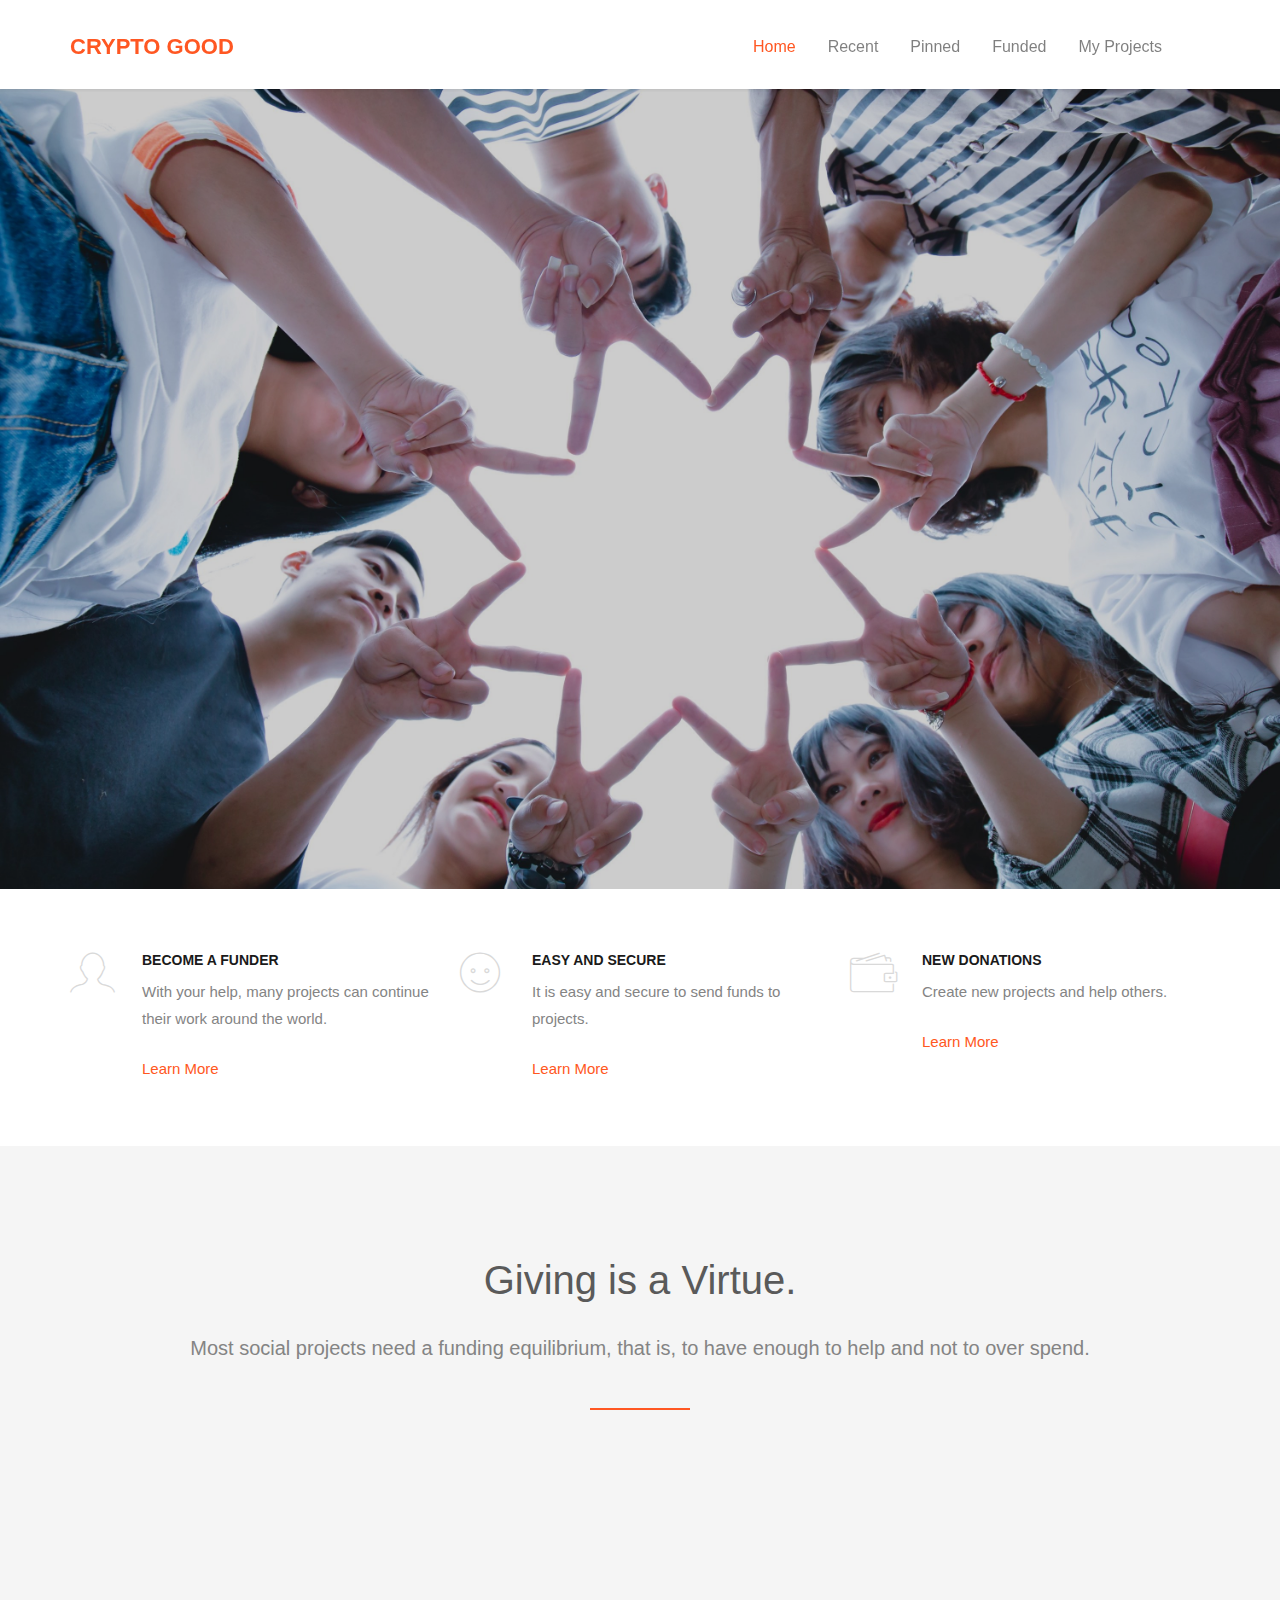
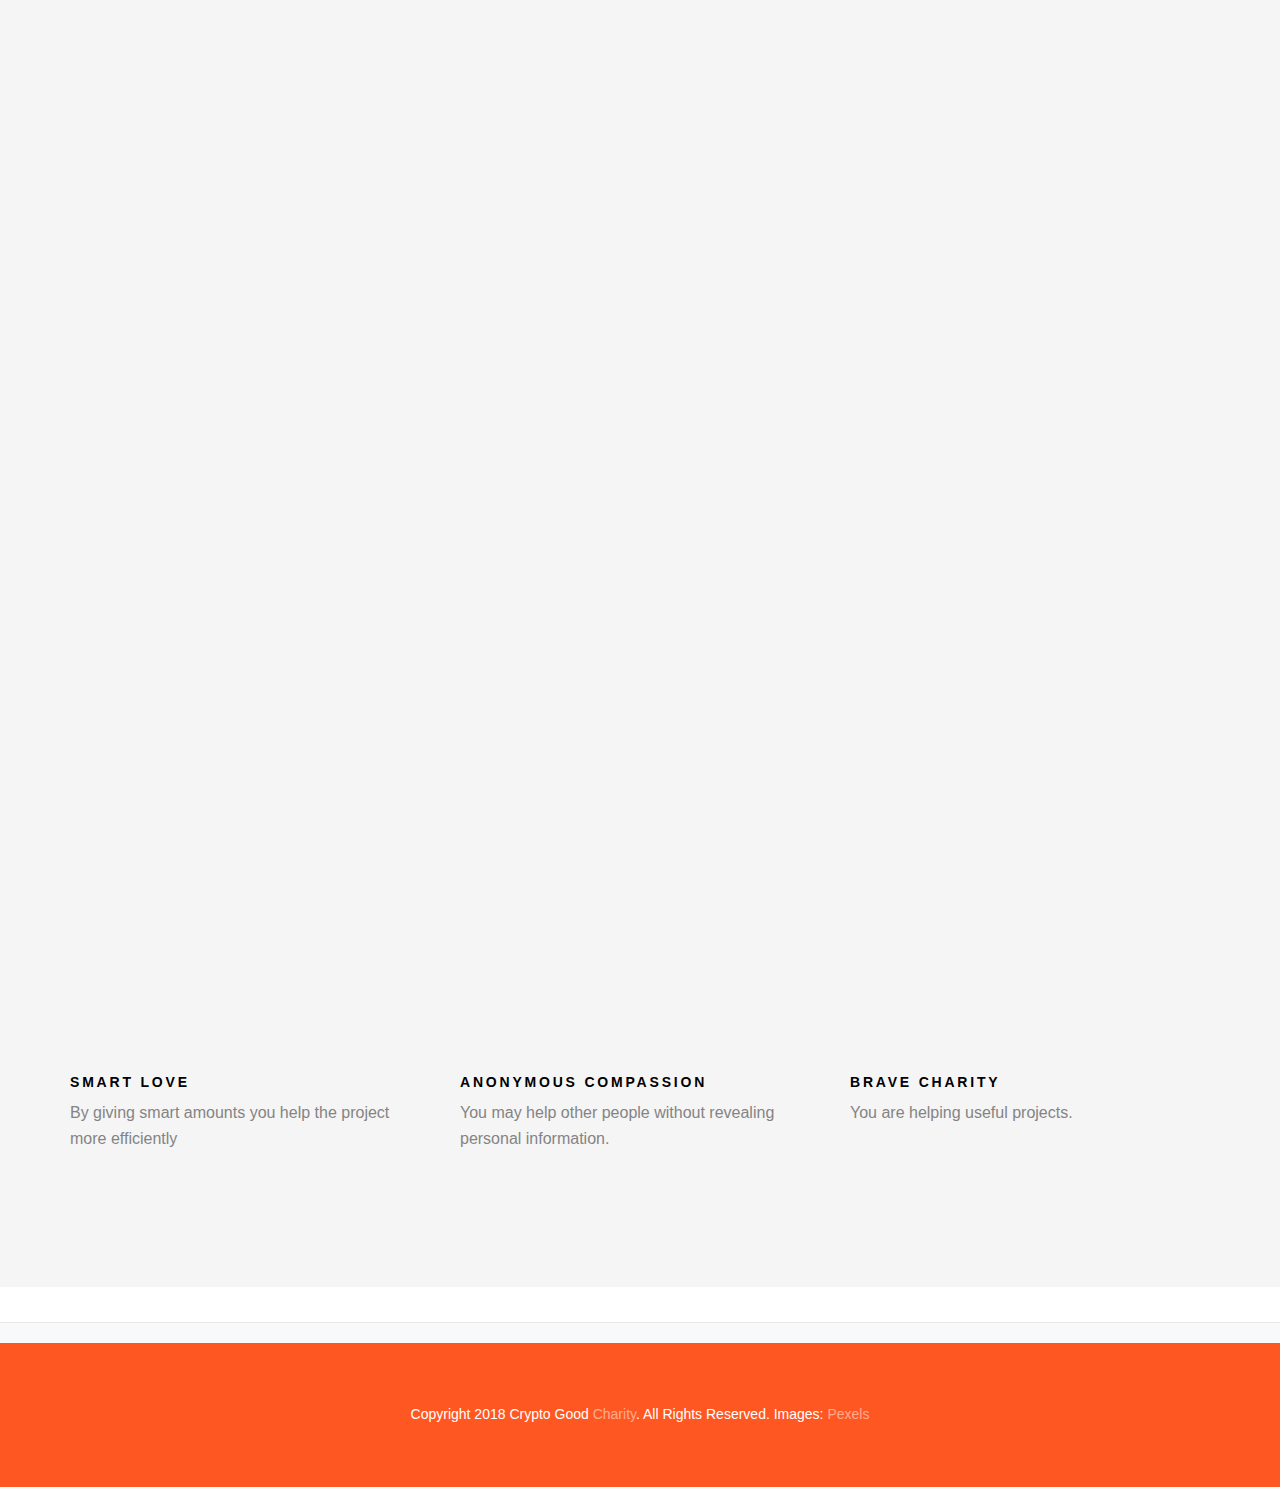
<file: public/index.html>
<!DOCTYPE html>
<!--[if lt IE 7]>      <html class="no-js lt-ie9 lt-ie8 lt-ie7"> <![endif]-->
<!--[if IE 7]>         <html class="no-js lt-ie9 lt-ie8"> <![endif]-->
<!--[if IE 8]>         <html class="no-js lt-ie9"> <![endif]-->
<!--[if gt IE 8]><!--> <html class="no-js"> <!--<![endif]-->
	<head>
	<meta charset="utf-8">
	<meta http-equiv="X-UA-Compatible" content="IE=edge">
	<title>Crypto Good</title>
	<meta name="viewport" content="width=device-width, initial-scale=1">
	<meta name="description" content="Free HTML5 Template by FREEHTML5.CO" />
	<meta name="keywords" content="free html5, free template, free bootstrap, html5, css3, mobile first, responsive" />
	<meta name="author" content="FREEHTML5.CO" />

  <!-- 
	//////////////////////////////////////////////////////

	FREE HTML5 TEMPLATE 
	DESIGNED & DEVELOPED by FREEHTML5.CO
		
	Website: 		http://freehtml5.co/
	Email: 			info@freehtml5.co
	Twitter: 		http://twitter.com/fh5co
	Facebook: 		https://www.facebook.com/fh5co

	//////////////////////////////////////////////////////
	 -->

  	<!-- Facebook and Twitter integration -->
	<meta property="og:title" content=""/>
	<meta property="og:image" content=""/>
	<meta property="og:url" content=""/>
	<meta property="og:site_name" content=""/>
	<meta property="og:description" content=""/>
	<meta name="twitter:title" content="" />
	<meta name="twitter:image" content="" />
	<meta name="twitter:url" content="" />
	<meta name="twitter:card" content="" />

	<!-- Place favicon.ico and apple-touch-icon.png in the root directory -->
	<link rel="shortcut icon" href="favicon.ico">

	<!-- <link href='https://fonts.googleapis.com/css?family=Open+Sans:400,700,300' rel='stylesheet' type='text/css'> -->
	
	<!-- Animate.css -->
	<link rel="stylesheet" href="css/animate.css">
	<!-- Icomoon Icon Fonts-->
	<link rel="stylesheet" href="css/icomoon.css">
	<!-- Bootstrap  -->
	<link rel="stylesheet" href="css/bootstrap.css">
	<!-- Superfish -->
	<link rel="stylesheet" href="css/superfish.css">

	<link rel="stylesheet" href="css/style.css">

    <link rel="stylesheet" href="https://use.fontawesome.com/releases/v5.0.12/css/all.css" integrity="sha384-G0fIWCsCzJIMAVNQPfjH08cyYaUtMwjJwqiRKxxE/rx96Uroj1BtIQ6MLJuheaO9"
        crossorigin="anonymous">
	<!-- Modernizr JS -->
	<script src="js/modernizr-2.6.2.min.js"></script>
	<!-- FOR IE9 below -->
	<!--[if lt IE 9]>
	<script src="js/respond.min.js"></script>
	<![endif]-->

	</head>
	<body>
		<div id="fh5co-wrapper">
		<div id="fh5co-page">
		<header id="fh5co-header-section" class="sticky-banner">
			<div class="container">
				<div class="nav-header">
					<a href="#" class="js-fh5co-nav-toggle fh5co-nav-toggle dark"><i></i></a>
					<h1 id="fh5co-logo" style="font-family: arial;"><a href="index.html">Crypto Good</a></h1>
					<!-- START #fh5co-menu-wrap -->
					<nav id="fh5co-menu-wrap" role="navigation">
						<ul class="sf-menu" id="fh5co-primary-menu">
							<li class="active">
								<a href="index.html">Home</a>
							</li>
							<li>
								<a href="recent.html">Recent</a>
							</li>
							<li>
								<a href="pinned.html">Pinned</a>
							</li>
							<li>
								<a href="funded.html">Funded</a>
							</li>
							<li>
								<a href="projects.html">My Projects</a>
							</li>
							<li>
							<a class="create-project bulb" title="Create a project" href="create.html">
								<i class="fas fa-plus"></i>
							</a>
						    </li>
						</ul>
					</nav>
				</div>
			</div>
		</header>
		
		
		<div class="fh5co-hero">
			<div class="fh5co-overlay"></div>
			<div class="fh5co-cover text-center" data-stellar-background-ratio="0.5" style="background-image: url(images/image5_ok.jpg);">
				<div class="desc animate-box">
					<h2><strong>Help </strong> with immediate, secure and direct funding. </h2>
					<span>Secure transactions by <a href="https://nebulas.io/" target="_blank" class="fh5co-site-name">Nebulas</a></span>
					<span><a class="btn btn-primary btn-lg" href="recent.html">Donate Now</a></span>
				</div>
			</div>

		</div>
		<!-- end:header-top -->
		<div id="fh5co-features">
			<div class="container">
				<div class="row">
					<div class="col-md-4">

						<div class="feature-left">
							<span class="icon">
								<i class="icon-profile-male"></i>
							</span>
							<div class="feature-copy">
								<h3>Become a funder</h3>
								<p>With your help, many projects can continue their work around the world.</p>
								<p><a href="#">Learn More</a></p>
							</div>
						</div>

					</div>

					<div class="col-md-4">
						<div class="feature-left">
							<span class="icon">
								<i class="icon-happy"></i>
							</span>
							<div class="feature-copy">
								<h3>Easy and secure</h3>
								<p>It is easy and secure to send funds to projects.</p>
								<p><a href="#">Learn More</a></p>
							</div>
						</div>

					</div>
					<div class="col-md-4">
						<div class="feature-left">
							<span class="icon">
								<i class="icon-wallet"></i>
							</span>
							<div class="feature-copy">
								<h3>New Donations</h3>
								<p>Create new projects and help others.</p>
								<p><a href="#">Learn More</a></p>
							</div>
						</div>
					</div>
				</div>
			</div>
		</div>

		<div id="fh5co-feature-product" class="fh5co-section-gray">
			<div class="container">
				<div class="row">
					<div class="col-md-12 text-center heading-section">
						<h3>Giving is a Virtue.</h3>
						<p>Most social projects need a funding equilibrium, that is, to have enough to help and not to over spend.</p>
					</div>
				</div>

				<div class="row row-bottom-padded-md">
					<div class="col-md-12 text-center animate-box">
						<p><img src="images/image1_ok.jpg" alt="Free HTML5 Bootstrap Template" class="img-responsive"></p>
					</div>
					<div class="col-md-6 text-center animate-box">
						<p><img src="images/image2_ok.jpg" alt="Free HTML5 Bootstrap Template" class="img-responsive"></p>
					</div>
					<div class="col-md-6 text-center animate-box">
						<p><img src="images/image3_ok.jpg" alt="Free HTML5 Bootstrap Template" class="img-responsive"></p>
					</div>
				</div>
				<div class="row">
					<div class="col-md-4">
						<div class="feature-text">
							<h3>Smart Love</h3>
							<p>By giving smart amounts you help the project more efficiently</p>
						</div>
					</div>
					<div class="col-md-4">
						<div class="feature-text">
							<h3>Anonymous Compassion</h3>
							<p>You may help other people without revealing personal information.</p>
						</div>
					</div>
					<div class="col-md-4">
						<div class="feature-text">
							<h3>Brave Charity</h3>
							<p>You are helping useful projects.</p>
						</div>
					</div>
				</div>

				
			</div>
		</div>



		<!-- END What we do -->


		
		<!-- fh5co-blog-section -->
		<footer>
			<div id="footer">
				<div class="container">
					<div class="row">
						<div class="col-md-6 col-md-offset-3 text-center">
							<p>Copyright 2018 Crypto Good <a href="#">Charity</a>. All Rights Reserved. Images: <a href="https://www.pexels.com/" target="_blank">Pexels</a></p>
						</div>
					</div>
				</div>
			</div>
		</footer>
	

	</div>
	<!-- END fh5co-page -->

	</div>
	<!-- END fh5co-wrapper -->

	<!-- jQuery -->


	<script src="js/jquery.min.js"></script>
	<!-- jQuery Easing -->
	<script src="js/jquery.easing.1.3.js"></script>
	<!-- Bootstrap -->
	<script src="js/bootstrap.min.js"></script>
	<!-- Waypoints -->
	<script src="js/jquery.waypoints.min.js"></script>
	<script src="js/sticky.js"></script>

	<!-- Stellar -->
	<script src="js/jquery.stellar.min.js"></script>
	<!-- Superfish -->
	<script src="js/hoverIntent.js"></script>
	<script src="js/superfish.js"></script>
	
	<!-- Main JS -->
	<script src="js/main.js"></script>

	</body>
</html>
</file>
<file: public/css/icomoon.css>
@font-face {
    font-family: 'icomoon';
    src:    url('fonts/icomoon.eot?1oniuf');
    src:    url('fonts/icomoon.eot?1oniuf#iefix') format('embedded-opentype'),
        url('fonts/icomoon.ttf?1oniuf') format('truetype'),
        url('fonts/icomoon.woff?1oniuf') format('woff'),
        url('fonts/icomoon.svg?1oniuf#icomoon') format('svg');
    font-weight: normal;
    font-style: normal;
}

[class^="icon-"], [class*=" icon-"] {
    /* use !important to prevent issues with browser extensions that change fonts */
    font-family: 'icomoon' !important;
    speak: none;
    font-style: normal;
    font-weight: normal;
    font-variant: normal;
    text-transform: none;
    line-height: 1;

    /* Better Font Rendering =========== */
    -webkit-font-smoothing: antialiased;
    -moz-osx-font-smoothing: grayscale;
}

.icon-mobile:before {
    content: "\e000";
}
.icon-laptop:before {
    content: "\e001";
}
.icon-desktop:before {
    content: "\e002";
}
.icon-tablet:before {
    content: "\e003";
}
.icon-phone:before {
    content: "\e004";
}
.icon-document:before {
    content: "\e005";
}
.icon-documents:before {
    content: "\e006";
}
.icon-search:before {
    content: "\e007";
}
.icon-clipboard:before {
    content: "\e008";
}
.icon-newspaper:before {
    content: "\e009";
}
.icon-notebook:before {
    content: "\e00a";
}
.icon-book-open:before {
    content: "\e00b";
}
.icon-browser:before {
    content: "\e00c";
}
.icon-calendar:before {
    content: "\e00d";
}
.icon-presentation:before {
    content: "\e00e";
}
.icon-picture:before {
    content: "\e00f";
}
.icon-pictures:before {
    content: "\e010";
}
.icon-video:before {
    content: "\e011";
}
.icon-camera:before {
    content: "\e012";
}
.icon-printer:before {
    content: "\e013";
}
.icon-toolbox:before {
    content: "\e014";
}
.icon-briefcase:before {
    content: "\e015";
}
.icon-wallet:before {
    content: "\e016";
}
.icon-gift:before {
    content: "\e017";
}
.icon-bargraph:before {
    content: "\e018";
}
.icon-grid:before {
    content: "\e019";
}
.icon-expand:before {
    content: "\e01a";
}
.icon-focus:before {
    content: "\e01b";
}
.icon-edit:before {
    content: "\e01c";
}
.icon-adjustments:before {
    content: "\e01d";
}
.icon-ribbon:before {
    content: "\e01e";
}
.icon-hourglass:before {
    content: "\e01f";
}
.icon-lock:before {
    content: "\e020";
}
.icon-megaphone:before {
    content: "\e021";
}
.icon-shield:before {
    content: "\e022";
}
.icon-trophy:before {
    content: "\e023";
}
.icon-flag:before {
    content: "\e024";
}
.icon-map:before {
    content: "\e025";
}
.icon-puzzle:before {
    content: "\e026";
}
.icon-basket:before {
    content: "\e027";
}
.icon-envelope:before {
    content: "\e028";
}
.icon-streetsign:before {
    content: "\e029";
}
.icon-telescope:before {
    content: "\e02a";
}
.icon-gears:before {
    content: "\e02b";
}
.icon-key:before {
    content: "\e02c";
}
.icon-paperclip:before {
    content: "\e02d";
}
.icon-attachment:before {
    content: "\e02e";
}
.icon-pricetags:before {
    content: "\e02f";
}
.icon-lightbulb:before {
    content: "\e030";
}
.icon-layers:before {
    content: "\e031";
}
.icon-pencil:before {
    content: "\e032";
}
.icon-tools:before {
    content: "\e033";
}
.icon-tools-2:before {
    content: "\e034";
}
.icon-scissors:before {
    content: "\e035";
}
.icon-paintbrush:before {
    content: "\e036";
}
.icon-magnifying-glass:before {
    content: "\e037";
}
.icon-circle-compass:before {
    content: "\e038";
}
.icon-linegraph:before {
    content: "\e039";
}
.icon-mic:before {
    content: "\e03a";
}
.icon-strategy:before {
    content: "\e03b";
}
.icon-beaker:before {
    content: "\e03c";
}
.icon-caution:before {
    content: "\e03d";
}
.icon-recycle:before {
    content: "\e03e";
}
.icon-anchor:before {
    content: "\e03f";
}
.icon-profile-male:before {
    content: "\e040";
}
.icon-profile-female:before {
    content: "\e041";
}
.icon-bike:before {
    content: "\e042";
}
.icon-wine:before {
    content: "\e043";
}
.icon-hotairballoon:before {
    content: "\e044";
}
.icon-globe:before {
    content: "\e045";
}
.icon-genius:before {
    content: "\e046";
}
.icon-map-pin:before {
    content: "\e047";
}
.icon-dial:before {
    content: "\e048";
}
.icon-chat:before {
    content: "\e049";
}
.icon-heart:before {
    content: "\e04a";
}
.icon-cloud:before {
    content: "\e04b";
}
.icon-upload:before {
    content: "\e04c";
}
.icon-download:before {
    content: "\e04d";
}
.icon-target:before {
    content: "\e04e";
}
.icon-hazardous:before {
    content: "\e04f";
}
.icon-piechart:before {
    content: "\e050";
}
.icon-speedometer:before {
    content: "\e051";
}
.icon-global:before {
    content: "\e052";
}
.icon-compass:before {
    content: "\e053";
}
.icon-lifesaver:before {
    content: "\e054";
}
.icon-clock:before {
    content: "\e055";
}
.icon-aperture:before {
    content: "\e056";
}
.icon-quote:before {
    content: "\e057";
}
.icon-scope:before {
    content: "\e058";
}
.icon-alarmclock:before {
    content: "\e059";
}
.icon-refresh:before {
    content: "\e05a";
}
.icon-happy:before {
    content: "\e05b";
}
.icon-sad:before {
    content: "\e05c";
}
.icon-facebook:before {
    content: "\e05d";
}
.icon-twitter:before {
    content: "\e05e";
}
.icon-googleplus:before {
    content: "\e05f";
}
.icon-rss:before {
    content: "\e060";
}
.icon-tumblr:before {
    content: "\e061";
}
.icon-linkedin:before {
    content: "\e062";
}
.icon-dribbble:before {
    content: "\e063";
}
.icon-box2:before {
    content: "\ea82";
}
.icon-write:before {
    content: "\ea83";
}
.icon-clock2:before {
    content: "\ea84";
}
.icon-reply2:before {
    content: "\ea85";
}
.icon-reply-all2:before {
    content: "\ea86";
}
.icon-forward2:before {
    content: "\ea87";
}
.icon-flag2:before {
    content: "\ea88";
}
.icon-search2:before {
    content: "\ea89";
}
.icon-trash2:before {
    content: "\ea8a";
}
.icon-envelope2:before {
    content: "\ea8b";
}
.icon-bubble:before {
    content: "\ea8c";
}
.icon-bubbles:before {
    content: "\ea8d";
}
.icon-user2:before {
    content: "\ea8e";
}
.icon-users2:before {
    content: "\ea8f";
}
.icon-cloud2:before {
    content: "\ea90";
}
.icon-download2:before {
    content: "\ea91";
}
.icon-upload2:before {
    content: "\ea92";
}
.icon-rain:before {
    content: "\ea93";
}
.icon-sun:before {
    content: "\ea94";
}
.icon-moon2:before {
    content: "\ea95";
}
.icon-bell2:before {
    content: "\ea96";
}
.icon-folder2:before {
    content: "\ea97";
}
.icon-pin2:before {
    content: "\ea98";
}
.icon-sound2:before {
    content: "\ea99";
}
.icon-microphone:before {
    content: "\ea9a";
}
.icon-camera2:before {
    content: "\ea9b";
}
.icon-image2:before {
    content: "\ea9c";
}
.icon-cog2:before {
    content: "\ea9d";
}
.icon-calendar2:before {
    content: "\ea9e";
}
.icon-book2:before {
    content: "\ea9f";
}
.icon-map-marker:before {
    content: "\eaa0";
}
.icon-store:before {
    content: "\eaa1";
}
.icon-support:before {
    content: "\eaa2";
}
.icon-tag2:before {
    content: "\eaa3";
}
.icon-heart2:before {
    content: "\eaa4";
}
.icon-video-camera:before {
    content: "\eaa5";
}
.icon-trophy2:before {
    content: "\eaa6";
}
.icon-cart:before {
    content: "\eaa7";
}
.icon-eye2:before {
    content: "\eaa8";
}
.icon-cancel:before {
    content: "\eaa9";
}
.icon-chart:before {
    content: "\eaaa";
}
.icon-target2:before {
    content: "\eaab";
}
.icon-printer2:before {
    content: "\eaac";
}
.icon-location2:before {
    content: "\eaad";
}
.icon-bookmark2:before {
    content: "\eaae";
}
.icon-monitor:before {
    content: "\eaaf";
}
.icon-cross2:before {
    content: "\eab0";
}
.icon-plus2:before {
    content: "\eab1";
}
.icon-left:before {
    content: "\eab2";
}
.icon-up:before {
    content: "\eab3";
}
.icon-browser2:before {
    content: "\eab4";
}
.icon-windows:before {
    content: "\eab5";
}
.icon-switch2:before {
    content: "\eab6";
}
.icon-dashboard:before {
    content: "\eab7";
}
.icon-play:before {
    content: "\eab8";
}
.icon-fast-forward:before {
    content: "\eab9";
}
.icon-next:before {
    content: "\eaba";
}
.icon-refresh2:before {
    content: "\eabb";
}
.icon-film:before {
    content: "\eabc";
}
.icon-home2:before {
    content: "\eabd";
}
.icon-add-to-list:before {
    content: "\e901";
}
.icon-classic-computer:before {
    content: "\e902";
}
.icon-controller-fast-backward:before {
    content: "\e903";
}
.icon-creative-commons-attribution:before {
    content: "\e904";
}
.icon-creative-commons-noderivs:before {
    content: "\e905";
}
.icon-creative-commons-noncommercial-eu:before {
    content: "\e906";
}
.icon-creative-commons-noncommercial-us:before {
    content: "\e907";
}
.icon-creative-commons-public-domain:before {
    content: "\e908";
}
.icon-creative-commons-remix:before {
    content: "\e909";
}
.icon-creative-commons-share:before {
    content: "\e90a";
}
.icon-creative-commons-sharealike:before {
    content: "\e90b";
}
.icon-creative-commons:before {
    content: "\e90c";
}
.icon-document-landscape:before {
    content: "\e90d";
}
.icon-remove-user:before {
    content: "\e90e";
}
.icon-warning:before {
    content: "\e90f";
}
.icon-arrow-bold-down:before {
    content: "\e910";
}
.icon-arrow-bold-left:before {
    content: "\e911";
}
.icon-arrow-bold-right:before {
    content: "\e912";
}
.icon-arrow-bold-up:before {
    content: "\e913";
}
.icon-arrow-down:before {
    content: "\e914";
}
.icon-arrow-left:before {
    content: "\e915";
}
.icon-arrow-long-down:before {
    content: "\e916";
}
.icon-arrow-long-left:before {
    content: "\e917";
}
.icon-arrow-long-right:before {
    content: "\e918";
}
.icon-arrow-long-up:before {
    content: "\e919";
}
.icon-arrow-right:before {
    content: "\e91a";
}
.icon-arrow-up:before {
    content: "\e91b";
}
.icon-arrow-with-circle-down:before {
    content: "\e91c";
}
.icon-arrow-with-circle-left:before {
    content: "\e91d";
}
.icon-arrow-with-circle-right:before {
    content: "\e91e";
}
.icon-arrow-with-circle-up:before {
    content: "\e91f";
}
.icon-bookmark:before {
    content: "\e920";
}
.icon-bookmarks:before {
    content: "\e921";
}
.icon-chevron-down:before {
    content: "\e922";
}
.icon-chevron-left:before {
    content: "\e923";
}
.icon-chevron-right:before {
    content: "\e924";
}
.icon-chevron-small-down:before {
    content: "\e925";
}
.icon-chevron-small-left:before {
    content: "\e926";
}
.icon-chevron-small-right:before {
    content: "\e927";
}
.icon-chevron-small-up:before {
    content: "\e928";
}
.icon-chevron-thin-down:before {
    content: "\e929";
}
.icon-chevron-thin-left:before {
    content: "\e92a";
}
.icon-chevron-thin-right:before {
    content: "\e92b";
}
.icon-chevron-thin-up:before {
    content: "\e92c";
}
.icon-chevron-up:before {
    content: "\e92d";
}
.icon-chevron-with-circle-down:before {
    content: "\e92e";
}
.icon-chevron-with-circle-left:before {
    content: "\e92f";
}
.icon-chevron-with-circle-right:before {
    content: "\e930";
}
.icon-chevron-with-circle-up:before {
    content: "\e931";
}
.icon-cloud3:before {
    content: "\e932";
}
.icon-controller-fast-forward:before {
    content: "\e933";
}
.icon-controller-jump-to-start:before {
    content: "\e934";
}
.icon-controller-next:before {
    content: "\e935";
}
.icon-controller-paus:before {
    content: "\e936";
}
.icon-controller-play:before {
    content: "\e937";
}
.icon-controller-record:before {
    content: "\e938";
}
.icon-controller-stop:before {
    content: "\e939";
}
.icon-controller-volume:before {
    content: "\e93a";
}
.icon-dot-single:before {
    content: "\e93b";
}
.icon-dots-three-horizontal:before {
    content: "\e93c";
}
.icon-dots-three-vertical:before {
    content: "\e93d";
}
.icon-dots-two-horizontal:before {
    content: "\e93e";
}
.icon-dots-two-vertical:before {
    content: "\e93f";
}
.icon-download3:before {
    content: "\e940";
}
.icon-emoji-flirt:before {
    content: "\e941";
}
.icon-flow-branch:before {
    content: "\e942";
}
.icon-flow-cascade:before {
    content: "\e943";
}
.icon-flow-line:before {
    content: "\e944";
}
.icon-flow-parallel:before {
    content: "\e945";
}
.icon-flow-tree:before {
    content: "\e946";
}
.icon-install:before {
    content: "\e947";
}
.icon-layers2:before {
    content: "\e948";
}
.icon-open-book:before {
    content: "\e949";
}
.icon-resize-100:before {
    content: "\e94a";
}
.icon-resize-full-screen:before {
    content: "\e94b";
}
.icon-save:before {
    content: "\e94c";
}
.icon-select-arrows:before {
    content: "\e94d";
}
.icon-sound-mute:before {
    content: "\e94e";
}
.icon-sound:before {
    content: "\e94f";
}
.icon-trash:before {
    content: "\e950";
}
.icon-triangle-down:before {
    content: "\e951";
}
.icon-triangle-left:before {
    content: "\e952";
}
.icon-triangle-right:before {
    content: "\e953";
}
.icon-triangle-up:before {
    content: "\e954";
}
.icon-uninstall:before {
    content: "\e955";
}
.icon-upload-to-cloud:before {
    content: "\e956";
}
.icon-upload3:before {
    content: "\e957";
}
.icon-add-user:before {
    content: "\e958";
}
.icon-address:before {
    content: "\e959";
}
.icon-adjust:before {
    content: "\e95a";
}
.icon-air:before {
    content: "\e95b";
}
.icon-aircraft-landing:before {
    content: "\e95c";
}
.icon-aircraft-take-off:before {
    content: "\e95d";
}
.icon-aircraft:before {
    content: "\e95e";
}
.icon-align-bottom:before {
    content: "\e95f";
}
.icon-align-horizontal-middle:before {
    content: "\e960";
}
.icon-align-left:before {
    content: "\e961";
}
.icon-align-right:before {
    content: "\e962";
}
.icon-align-top:before {
    content: "\e963";
}
.icon-align-vertical-middle:before {
    content: "\e964";
}
.icon-archive:before {
    content: "\e965";
}
.icon-area-graph:before {
    content: "\e966";
}
.icon-attachment2:before {
    content: "\e967";
}
.icon-awareness-ribbon:before {
    content: "\e968";
}
.icon-back-in-time:before {
    content: "\e969";
}
.icon-back:before {
    content: "\e96a";
}
.icon-bar-graph:before {
    content: "\e96b";
}
.icon-battery:before {
    content: "\e96c";
}
.icon-beamed-note:before {
    content: "\e96d";
}
.icon-bell:before {
    content: "\e96e";
}
.icon-blackboard:before {
    content: "\e96f";
}
.icon-block:before {
    content: "\e970";
}
.icon-book:before {
    content: "\e971";
}
.icon-bowl:before {
    content: "\e972";
}
.icon-box:before {
    content: "\e973";
}
.icon-briefcase2:before {
    content: "\e974";
}
.icon-browser3:before {
    content: "\e975";
}
.icon-brush:before {
    content: "\e976";
}
.icon-bucket:before {
    content: "\e977";
}
.icon-cake:before {
    content: "\e978";
}
.icon-calculator:before {
    content: "\e979";
}
.icon-calendar3:before {
    content: "\e97a";
}
.icon-camera3:before {
    content: "\e97b";
}
.icon-ccw:before {
    content: "\e97c";
}
.icon-chat2:before {
    content: "\e97d";
}
.icon-check:before {
    content: "\e97e";
}
.icon-circle-with-cross:before {
    content: "\e97f";
}
.icon-circle-with-minus:before {
    content: "\e980";
}
.icon-circle-with-plus:before {
    content: "\e981";
}
.icon-circle:before {
    content: "\e982";
}
.icon-circular-graph:before {
    content: "\e983";
}
.icon-clapperboard:before {
    content: "\e984";
}
.icon-clipboard2:before {
    content: "\e985";
}
.icon-clock3:before {
    content: "\e986";
}
.icon-code:before {
    content: "\e987";
}
.icon-cog:before {
    content: "\e988";
}
.icon-colours:before {
    content: "\e989";
}
.icon-compass2:before {
    content: "\e98a";
}
.icon-copy:before {
    content: "\e98b";
}
.icon-credit-card:before {
    content: "\e98c";
}
.icon-credit:before {
    content: "\e98d";
}
.icon-cross:before {
    content: "\e98e";
}
.icon-cup:before {
    content: "\e98f";
}
.icon-cw:before {
    content: "\e990";
}
.icon-cycle:before {
    content: "\e991";
}
.icon-database:before {
    content: "\e992";
}
.icon-dial-pad:before {
    content: "\e993";
}
.icon-direction:before {
    content: "\e994";
}
.icon-document2:before {
    content: "\e995";
}
.icon-documents2:before {
    content: "\e996";
}
.icon-drink:before {
    content: "\e997";
}
.icon-drive:before {
    content: "\e998";
}
.icon-drop:before {
    content: "\e999";
}
.icon-edit2:before {
    content: "\e99a";
}
.icon-email:before {
    content: "\e99b";
}
.icon-emoji-happy:before {
    content: "\e99c";
}
.icon-emoji-neutral:before {
    content: "\e99d";
}
.icon-emoji-sad:before {
    content: "\e99e";
}
.icon-erase:before {
    content: "\e99f";
}
.icon-eraser:before {
    content: "\e9a0";
}
.icon-export:before {
    content: "\e9a1";
}
.icon-eye:before {
    content: "\e9a2";
}
.icon-feather:before {
    content: "\e9a3";
}
.icon-flag3:before {
    content: "\e9a4";
}
.icon-flash:before {
    content: "\e9a5";
}
.icon-flashlight:before {
    content: "\e9a6";
}
.icon-flat-brush:before {
    content: "\e9a7";
}
.icon-folder-images:before {
    content: "\e9a8";
}
.icon-folder-music:before {
    content: "\e9a9";
}
.icon-folder-video:before {
    content: "\e9aa";
}
.icon-folder:before {
    content: "\e9ab";
}
.icon-forward:before {
    content: "\e9ac";
}
.icon-funnel:before {
    content: "\e9ad";
}
.icon-game-controller:before {
    content: "\e9ae";
}
.icon-gauge:before {
    content: "\e9af";
}
.icon-globe2:before {
    content: "\e9b0";
}
.icon-graduation-cap:before {
    content: "\e9b1";
}
.icon-grid2:before {
    content: "\e9b2";
}
.icon-hair-cross:before {
    content: "\e9b3";
}
.icon-hand:before {
    content: "\e9b4";
}
.icon-heart-outlined:before {
    content: "\e9b5";
}
.icon-heart3:before {
    content: "\e9b6";
}
.icon-help-with-circle:before {
    content: "\e9b7";
}
.icon-help:before {
    content: "\e9b8";
}
.icon-home:before {
    content: "\e9b9";
}
.icon-hour-glass:before {
    content: "\e9ba";
}
.icon-image-inverted:before {
    content: "\e9bb";
}
.icon-image:before {
    content: "\e9bc";
}
.icon-images:before {
    content: "\e9bd";
}
.icon-inbox:before {
    content: "\e9be";
}
.icon-infinity:before {
    content: "\e9bf";
}
.icon-info-with-circle:before {
    content: "\e9c0";
}
.icon-info:before {
    content: "\e9c1";
}
.icon-key2:before {
    content: "\e9c2";
}
.icon-keyboard:before {
    content: "\e9c3";
}
.icon-lab-flask:before {
    content: "\e9c4";
}
.icon-landline:before {
    content: "\e9c5";
}
.icon-language:before {
    content: "\e9c6";
}
.icon-laptop2:before {
    content: "\e9c7";
}
.icon-leaf:before {
    content: "\e9c8";
}
.icon-level-down:before {
    content: "\e9c9";
}
.icon-level-up:before {
    content: "\e9ca";
}
.icon-lifebuoy:before {
    content: "\e9cb";
}
.icon-light-bulb:before {
    content: "\e9cc";
}
.icon-light-down:before {
    content: "\e9cd";
}
.icon-light-up:before {
    content: "\e9ce";
}
.icon-line-graph:before {
    content: "\e9cf";
}
.icon-link:before {
    content: "\e9d0";
}
.icon-list:before {
    content: "\e9d1";
}
.icon-location-pin:before {
    content: "\e9d2";
}
.icon-location:before {
    content: "\e9d3";
}
.icon-lock-open:before {
    content: "\e9d4";
}
.icon-lock2:before {
    content: "\e9d5";
}
.icon-log-out:before {
    content: "\e9d6";
}
.icon-login:before {
    content: "\e9d7";
}
.icon-loop:before {
    content: "\e9d8";
}
.icon-magnet:before {
    content: "\e9d9";
}
.icon-magnifying-glass2:before {
    content: "\e9da";
}
.icon-mail:before {
    content: "\e9db";
}
.icon-man:before {
    content: "\e9dc";
}
.icon-map2:before {
    content: "\e9dd";
}
.icon-mask:before {
    content: "\e9de";
}
.icon-medal:before {
    content: "\e9df";
}
.icon-megaphone2:before {
    content: "\e9e0";
}
.icon-menu:before {
    content: "\e9e1";
}
.icon-message:before {
    content: "\e9e2";
}
.icon-mic2:before {
    content: "\e9e3";
}
.icon-minus:before {
    content: "\e9e4";
}
.icon-mobile2:before {
    content: "\e9e5";
}
.icon-modern-mic:before {
    content: "\e9e6";
}
.icon-moon:before {
    content: "\e9e7";
}
.icon-mouse:before {
    content: "\e9e8";
}
.icon-music:before {
    content: "\e9e9";
}
.icon-network:before {
    content: "\e9ea";
}
.icon-new-message:before {
    content: "\e9eb";
}
.icon-new:before {
    content: "\e9ec";
}
.icon-news:before {
    content: "\e9ed";
}
.icon-note:before {
    content: "\e9ee";
}
.icon-notification:before {
    content: "\e9ef";
}
.icon-old-mobile:before {
    content: "\e9f0";
}
.icon-old-phone:before {
    content: "\e9f1";
}
.icon-palette:before {
    content: "\e9f2";
}
.icon-paper-plane:before {
    content: "\e9f3";
}
.icon-pencil2:before {
    content: "\e9f4";
}
.icon-phone2:before {
    content: "\e9f5";
}
.icon-pie-chart:before {
    content: "\e9f6";
}
.icon-pin:before {
    content: "\e9f7";
}
.icon-plus:before {
    content: "\e9f8";
}
.icon-popup:before {
    content: "\e9f9";
}
.icon-power-plug:before {
    content: "\e9fa";
}
.icon-price-ribbon:before {
    content: "\e9fb";
}
.icon-price-tag:before {
    content: "\e9fc";
}
.icon-print:before {
    content: "\e9fd";
}
.icon-progress-empty:before {
    content: "\e9fe";
}
.icon-progress-full:before {
    content: "\e9ff";
}
.icon-progress-one:before {
    content: "\ea00";
}
.icon-progress-two:before {
    content: "\ea01";
}
.icon-publish:before {
    content: "\ea02";
}
.icon-quote2:before {
    content: "\ea03";
}
.icon-radio:before {
    content: "\ea04";
}
.icon-reply-all:before {
    content: "\ea05";
}
.icon-reply:before {
    content: "\ea06";
}
.icon-retweet:before {
    content: "\ea07";
}
.icon-rocket:before {
    content: "\ea08";
}
.icon-round-brush:before {
    content: "\ea09";
}
.icon-rss2:before {
    content: "\ea0a";
}
.icon-ruler:before {
    content: "\ea0b";
}
.icon-scissors2:before {
    content: "\ea0c";
}
.icon-share-alternitive:before {
    content: "\ea0d";
}
.icon-share:before {
    content: "\ea0e";
}
.icon-shareable:before {
    content: "\ea0f";
}
.icon-shield2:before {
    content: "\ea10";
}
.icon-shop:before {
    content: "\ea11";
}
.icon-shopping-bag:before {
    content: "\ea12";
}
.icon-shopping-basket:before {
    content: "\ea13";
}
.icon-shopping-cart:before {
    content: "\ea14";
}
.icon-shuffle:before {
    content: "\ea15";
}
.icon-signal:before {
    content: "\ea16";
}
.icon-sound-mix:before {
    content: "\ea17";
}
.icon-sports-club:before {
    content: "\ea18";
}
.icon-spreadsheet:before {
    content: "\ea19";
}
.icon-squared-cross:before {
    content: "\ea1a";
}
.icon-squared-minus:before {
    content: "\ea1b";
}
.icon-squared-plus:before {
    content: "\ea1c";
}
.icon-star-outlined:before {
    content: "\ea1d";
}
.icon-star:before {
    content: "\ea1e";
}
.icon-stopwatch:before {
    content: "\ea1f";
}
.icon-suitcase:before {
    content: "\ea20";
}
.icon-swap:before {
    content: "\ea21";
}
.icon-sweden:before {
    content: "\ea22";
}
.icon-switch:before {
    content: "\ea23";
}
.icon-tablet2:before {
    content: "\ea24";
}
.icon-tag:before {
    content: "\ea25";
}
.icon-text-document-inverted:before {
    content: "\ea26";
}
.icon-text-document:before {
    content: "\ea27";
}
.icon-text:before {
    content: "\ea28";
}
.icon-thermometer:before {
    content: "\ea29";
}
.icon-thumbs-down:before {
    content: "\ea2a";
}
.icon-thumbs-up:before {
    content: "\ea2b";
}
.icon-thunder-cloud:before {
    content: "\ea2c";
}
.icon-ticket:before {
    content: "\ea2d";
}
.icon-time-slot:before {
    content: "\ea2e";
}
.icon-tools2:before {
    content: "\ea2f";
}
.icon-traffic-cone:before {
    content: "\ea30";
}
.icon-tree:before {
    content: "\ea31";
}
.icon-trophy3:before {
    content: "\ea32";
}
.icon-tv:before {
    content: "\ea33";
}
.icon-typing:before {
    content: "\ea34";
}
.icon-unread:before {
    content: "\ea35";
}
.icon-untag:before {
    content: "\ea36";
}
.icon-user:before {
    content: "\ea37";
}
.icon-users:before {
    content: "\ea38";
}
.icon-v-card:before {
    content: "\ea39";
}
.icon-video2:before {
    content: "\ea3a";
}
.icon-vinyl:before {
    content: "\ea3b";
}
.icon-voicemail:before {
    content: "\ea3c";
}
.icon-wallet2:before {
    content: "\ea3d";
}
.icon-water:before {
    content: "\ea3e";
}
.icon-500px-with-circle:before {
    content: "\ea3f";
}
.icon-500px:before {
    content: "\ea40";
}
.icon-basecamp:before {
    content: "\ea41";
}
.icon-behance:before {
    content: "\ea42";
}
.icon-creative-cloud:before {
    content: "\ea43";
}
.icon-dropbox:before {
    content: "\ea44";
}
.icon-evernote:before {
    content: "\ea45";
}
.icon-flattr:before {
    content: "\ea46";
}
.icon-foursquare:before {
    content: "\ea47";
}
.icon-google-drive:before {
    content: "\ea48";
}
.icon-google-hangouts:before {
    content: "\ea49";
}
.icon-grooveshark:before {
    content: "\ea4a";
}
.icon-icloud:before {
    content: "\ea4b";
}
.icon-mixi:before {
    content: "\ea4c";
}
.icon-onedrive:before {
    content: "\ea4d";
}
.icon-paypal:before {
    content: "\ea4e";
}
.icon-picasa:before {
    content: "\ea4f";
}
.icon-qq:before {
    content: "\ea50";
}
.icon-rdio-with-circle:before {
    content: "\ea51";
}
.icon-renren:before {
    content: "\ea52";
}
.icon-scribd:before {
    content: "\ea53";
}
.icon-sina-weibo:before {
    content: "\ea54";
}
.icon-skype-with-circle:before {
    content: "\ea55";
}
.icon-skype:before {
    content: "\ea56";
}
.icon-slideshare:before {
    content: "\ea57";
}
.icon-smashing:before {
    content: "\ea58";
}
.icon-soundcloud:before {
    content: "\ea59";
}
.icon-spotify-with-circle:before {
    content: "\ea5a";
}
.icon-spotify:before {
    content: "\ea5b";
}
.icon-swarm:before {
    content: "\ea5c";
}
.icon-vine-with-circle:before {
    content: "\ea5d";
}
.icon-vine:before {
    content: "\ea5e";
}
.icon-vk-alternitive:before {
    content: "\ea5f";
}
.icon-vk-with-circle:before {
    content: "\ea60";
}
.icon-vk:before {
    content: "\ea61";
}
.icon-xing-with-circle:before {
    content: "\ea62";
}
.icon-xing:before {
    content: "\ea63";
}
.icon-yelp:before {
    content: "\ea64";
}
.icon-dribbble-with-circle:before {
    content: "\ea65";
}
.icon-dribbble2:before {
    content: "\ea66";
}
.icon-facebook-with-circle:before {
    content: "\ea67";
}
.icon-facebook2:before {
    content: "\ea68";
}
.icon-flickr-with-circle:before {
    content: "\ea69";
}
.icon-flickr:before {
    content: "\ea6a";
}
.icon-github-with-circle:before {
    content: "\ea6b";
}
.icon-github:before {
    content: "\ea6c";
}
.icon-google-with-circle:before {
    content: "\ea6d";
}
.icon-google:before {
    content: "\ea6e";
}
.icon-instagram-with-circle:before {
    content: "\ea6f";
}
.icon-instagram:before {
    content: "\ea70";
}
.icon-lastfm-with-circle:before {
    content: "\ea71";
}
.icon-lastfm:before {
    content: "\ea72";
}
.icon-linkedin-with-circle:before {
    content: "\ea73";
}
.icon-linkedin2:before {
    content: "\ea74";
}
.icon-pinterest-with-circle:before {
    content: "\ea75";
}
.icon-pinterest:before {
    content: "\ea76";
}
.icon-rdio:before {
    content: "\ea77";
}
.icon-stumbleupon-with-circle:before {
    content: "\ea78";
}
.icon-stumbleupon:before {
    content: "\ea79";
}
.icon-tumblr-with-circle:before {
    content: "\ea7a";
}
.icon-tumblr2:before {
    content: "\ea7b";
}
.icon-twitter-with-circle:before {
    content: "\ea7c";
}
.icon-twitter2:before {
    content: "\ea7d";
}
.icon-vimeo-with-circle:before {
    content: "\ea7e";
}
.icon-vimeo:before {
    content: "\ea7f";
}
.icon-youtube-with-circle:before {
    content: "\ea80";
}
.icon-youtube:before {
    content: "\ea81";
}
.icon-home3:before {
    content: "\eabe";
}
.icon-home22:before {
    content: "\eabf";
}
.icon-home32:before {
    content: "\eac0";
}
.icon-office:before {
    content: "\eac1";
}
.icon-newspaper2:before {
    content: "\eac2";
}
.icon-pencil3:before {
    content: "\eac3";
}
.icon-pencil22:before {
    content: "\eac4";
}
.icon-quill:before {
    content: "\eac5";
}
.icon-pen:before {
    content: "\eac6";
}
.icon-blog:before {
    content: "\eac7";
}
.icon-eyedropper:before {
    content: "\eac8";
}
.icon-droplet:before {
    content: "\eac9";
}
.icon-paint-format:before {
    content: "\eaca";
}
.icon-image3:before {
    content: "\eacb";
}
.icon-images2:before {
    content: "\eacc";
}
.icon-camera4:before {
    content: "\eacd";
}
.icon-headphones:before {
    content: "\eace";
}
.icon-music2:before {
    content: "\eacf";
}
.icon-play2:before {
    content: "\ead0";
}
.icon-film2:before {
    content: "\ead1";
}
.icon-video-camera2:before {
    content: "\ead2";
}
.icon-dice:before {
    content: "\ead3";
}
.icon-pacman:before {
    content: "\ead4";
}
.icon-spades:before {
    content: "\ead5";
}
.icon-clubs:before {
    content: "\ead6";
}
.icon-diamonds:before {
    content: "\ead7";
}
.icon-bullhorn:before {
    content: "\ead8";
}
.icon-connection:before {
    content: "\ead9";
}
.icon-podcast:before {
    content: "\eada";
}
.icon-feed:before {
    content: "\eadb";
}
.icon-mic3:before {
    content: "\eadc";
}
.icon-book3:before {
    content: "\eadd";
}
.icon-books:before {
    content: "\eade";
}
.icon-library:before {
    content: "\eadf";
}
.icon-file-text:before {
    content: "\eae0";
}
.icon-profile:before {
    content: "\eae1";
}
.icon-file-empty:before {
    content: "\eae2";
}
.icon-files-empty:before {
    content: "\eae3";
}
.icon-file-text2:before {
    content: "\eae4";
}
.icon-file-picture:before {
    content: "\eae5";
}
.icon-file-music:before {
    content: "\eae6";
}
.icon-file-play:before {
    content: "\eae7";
}
.icon-file-video:before {
    content: "\eae8";
}
.icon-file-zip:before {
    content: "\eae9";
}
.icon-copy2:before {
    content: "\eaea";
}
.icon-paste:before {
    content: "\eaeb";
}
.icon-stack:before {
    content: "\eaec";
}
.icon-folder3:before {
    content: "\eaed";
}
.icon-folder-open:before {
    content: "\eaee";
}
.icon-folder-plus:before {
    content: "\eaef";
}
.icon-folder-minus:before {
    content: "\eaf0";
}
.icon-folder-download:before {
    content: "\eaf1";
}
.icon-folder-upload:before {
    content: "\eaf2";
}
.icon-price-tag2:before {
    content: "\eaf3";
}
.icon-price-tags:before {
    content: "\eaf4";
}
.icon-barcode:before {
    content: "\eaf5";
}
.icon-qrcode:before {
    content: "\eaf6";
}
.icon-ticket2:before {
    content: "\eaf7";
}
.icon-cart2:before {
    content: "\eaf8";
}
.icon-coin-dollar:before {
    content: "\eaf9";
}
.icon-coin-euro:before {
    content: "\eafa";
}
.icon-coin-pound:before {
    content: "\eafb";
}
.icon-coin-yen:before {
    content: "\eafc";
}
.icon-credit-card2:before {
    content: "\eafd";
}
.icon-calculator2:before {
    content: "\eafe";
}
.icon-lifebuoy2:before {
    content: "\eaff";
}
.icon-phone3:before {
    content: "\eb00";
}
.icon-phone-hang-up:before {
    content: "\eb01";
}
.icon-address-book:before {
    content: "\eb02";
}
.icon-envelop:before {
    content: "\eb03";
}
.icon-pushpin:before {
    content: "\eb04";
}
.icon-location3:before {
    content: "\eb05";
}
.icon-location22:before {
    content: "\eb06";
}
.icon-compass3:before {
    content: "\eb07";
}
.icon-compass22:before {
    content: "\eb08";
}
.icon-map3:before {
    content: "\eb09";
}
.icon-map22:before {
    content: "\eb0a";
}
.icon-history:before {
    content: "\eb0b";
}
.icon-clock4:before {
    content: "\eb0c";
}
.icon-clock22:before {
    content: "\eb0d";
}
.icon-alarm:before {
    content: "\eb0e";
}
.icon-bell3:before {
    content: "\eb0f";
}
.icon-stopwatch2:before {
    content: "\eb10";
}
.icon-calendar4:before {
    content: "\eb11";
}
.icon-printer3:before {
    content: "\eb12";
}
.icon-keyboard2:before {
    content: "\eb13";
}
.icon-display:before {
    content: "\eb14";
}
.icon-laptop3:before {
    content: "\eb15";
}
.icon-mobile3:before {
    content: "\eb16";
}
.icon-mobile22:before {
    content: "\eb17";
}
.icon-tablet3:before {
    content: "\eb18";
}
.icon-tv2:before {
    content: "\eb19";
}
.icon-drawer:before {
    content: "\eb1a";
}
.icon-drawer2:before {
    content: "\eb1b";
}
.icon-box-add:before {
    content: "\eb1c";
}
.icon-box-remove:before {
    content: "\eb1d";
}
.icon-download4:before {
    content: "\eb1e";
}
.icon-upload4:before {
    content: "\eb1f";
}
.icon-floppy-disk:before {
    content: "\eb20";
}
.icon-drive2:before {
    content: "\eb21";
}
.icon-database2:before {
    content: "\eb22";
}
.icon-undo:before {
    content: "\eb23";
}
.icon-redo:before {
    content: "\eb24";
}
.icon-undo2:before {
    content: "\eb25";
}
.icon-redo2:before {
    content: "\eb26";
}
.icon-forward3:before {
    content: "\eb27";
}
.icon-reply3:before {
    content: "\eb28";
}
.icon-bubble2:before {
    content: "\eb29";
}
.icon-bubbles2:before {
    content: "\eb2a";
}
.icon-bubbles22:before {
    content: "\eb2b";
}
.icon-bubble22:before {
    content: "\eb2c";
}
.icon-bubbles3:before {
    content: "\eb2d";
}
.icon-bubbles4:before {
    content: "\eb2e";
}
.icon-user3:before {
    content: "\eb2f";
}
.icon-users3:before {
    content: "\eb30";
}
.icon-user-plus:before {
    content: "\eb31";
}
.icon-user-minus:before {
    content: "\eb32";
}
.icon-user-check:before {
    content: "\eb33";
}
.icon-user-tie:before {
    content: "\eb34";
}
.icon-quotes-left:before {
    content: "\eb35";
}
.icon-quotes-right:before {
    content: "\eb36";
}
.icon-hour-glass2:before {
    content: "\eb37";
}
.icon-spinner:before {
    content: "\eb38";
}
.icon-spinner2:before {
    content: "\eb39";
}
.icon-spinner3:before {
    content: "\eb3a";
}
.icon-spinner4:before {
    content: "\eb3b";
}
.icon-spinner5:before {
    content: "\eb3c";
}
.icon-spinner6:before {
    content: "\eb3d";
}
.icon-spinner7:before {
    content: "\eb3e";
}
.icon-spinner8:before {
    content: "\eb3f";
}
.icon-spinner9:before {
    content: "\eb40";
}
.icon-spinner10:before {
    content: "\eb41";
}
.icon-spinner11:before {
    content: "\eb42";
}
.icon-binoculars:before {
    content: "\eb43";
}
.icon-search3:before {
    content: "\eb44";
}
.icon-zoom-in:before {
    content: "\eb45";
}
.icon-zoom-out:before {
    content: "\eb46";
}
.icon-enlarge:before {
    content: "\eb47";
}
.icon-shrink:before {
    content: "\eb48";
}
.icon-enlarge2:before {
    content: "\eb49";
}
.icon-shrink2:before {
    content: "\eb4a";
}
.icon-key3:before {
    content: "\eb4b";
}
.icon-key22:before {
    content: "\eb4c";
}
.icon-lock3:before {
    content: "\eb4d";
}
.icon-unlocked:before {
    content: "\eb4e";
}
.icon-wrench:before {
    content: "\eb4f";
}
.icon-equalizer:before {
    content: "\eb50";
}
.icon-equalizer2:before {
    content: "\eb51";
}
.icon-cog3:before {
    content: "\eb52";
}
.icon-cogs:before {
    content: "\eb53";
}
.icon-hammer:before {
    content: "\eb54";
}
.icon-magic-wand:before {
    content: "\eb55";
}
.icon-aid-kit:before {
    content: "\eb56";
}
.icon-bug:before {
    content: "\eb57";
}
.icon-pie-chart2:before {
    content: "\eb58";
}
.icon-stats-dots:before {
    content: "\eb59";
}
.icon-stats-bars:before {
    content: "\eb5a";
}
.icon-stats-bars2:before {
    content: "\eb5b";
}
.icon-trophy4:before {
    content: "\eb5c";
}
.icon-gift2:before {
    content: "\eb5d";
}
.icon-glass:before {
    content: "\eb5e";
}
.icon-glass2:before {
    content: "\eb5f";
}
.icon-mug:before {
    content: "\eb60";
}
.icon-spoon-knife:before {
    content: "\eb61";
}
.icon-leaf2:before {
    content: "\eb62";
}
.icon-rocket2:before {
    content: "\eb63";
}
.icon-meter:before {
    content: "\eb64";
}
.icon-meter2:before {
    content: "\eb65";
}
.icon-hammer2:before {
    content: "\eb66";
}
.icon-fire:before {
    content: "\eb67";
}
.icon-lab:before {
    content: "\eb68";
}
.icon-magnet2:before {
    content: "\eb69";
}
.icon-bin:before {
    content: "\eb6a";
}
.icon-bin2:before {
    content: "\eb6b";
}
.icon-briefcase3:before {
    content: "\eb6c";
}
.icon-airplane:before {
    content: "\eb6d";
}
.icon-truck:before {
    content: "\eb6e";
}
.icon-road:before {
    content: "\eb6f";
}
.icon-accessibility:before {
    content: "\eb70";
}
.icon-target3:before {
    content: "\eb71";
}
.icon-shield3:before {
    content: "\eb72";
}
.icon-power:before {
    content: "\eb73";
}
.icon-switch3:before {
    content: "\eb74";
}
.icon-power-cord:before {
    content: "\eb75";
}
.icon-clipboard3:before {
    content: "\eb76";
}
.icon-list-numbered:before {
    content: "\eb77";
}
.icon-list2:before {
    content: "\eb78";
}
.icon-list22:before {
    content: "\eb79";
}
.icon-tree2:before {
    content: "\eb7a";
}
.icon-menu2:before {
    content: "\eb7b";
}
.icon-menu22:before {
    content: "\eb7c";
}
.icon-menu3:before {
    content: "\eb7d";
}
.icon-menu4:before {
    content: "\eb7e";
}
.icon-cloud4:before {
    content: "\eb7f";
}
.icon-cloud-download:before {
    content: "\eb80";
}
.icon-cloud-upload:before {
    content: "\eb81";
}
.icon-cloud-check:before {
    content: "\eb82";
}
.icon-download22:before {
    content: "\eb83";
}
.icon-upload22:before {
    content: "\eb84";
}
.icon-download32:before {
    content: "\eb85";
}
.icon-upload32:before {
    content: "\eb86";
}
.icon-sphere:before {
    content: "\eb87";
}
.icon-earth:before {
    content: "\eb88";
}
.icon-link2:before {
    content: "\eb89";
}
.icon-flag4:before {
    content: "\eb8a";
}
.icon-attachment3:before {
    content: "\eb8b";
}
.icon-eye3:before {
    content: "\eb8c";
}
.icon-eye-plus:before {
    content: "\eb8d";
}
.icon-eye-minus:before {
    content: "\eb8e";
}
.icon-eye-blocked:before {
    content: "\eb8f";
}
.icon-bookmark3:before {
    content: "\eb90";
}
.icon-bookmarks2:before {
    content: "\eb91";
}
.icon-sun2:before {
    content: "\eb92";
}
.icon-contrast:before {
    content: "\eb93";
}
.icon-brightness-contrast:before {
    content: "\eb94";
}
.icon-star-empty:before {
    content: "\eb95";
}
.icon-star-half:before {
    content: "\eb96";
}
.icon-star-full:before {
    content: "\eb97";
}
.icon-heart4:before {
    content: "\eb98";
}
.icon-heart-broken:before {
    content: "\eb99";
}
.icon-man2:before {
    content: "\eb9a";
}
.icon-woman:before {
    content: "\eb9b";
}
.icon-man-woman:before {
    content: "\eb9c";
}
.icon-happy2:before {
    content: "\eb9d";
}
.icon-happy22:before {
    content: "\eb9e";
}
.icon-smile:before {
    content: "\eb9f";
}
.icon-smile2:before {
    content: "\eba0";
}
.icon-tongue:before {
    content: "\eba1";
}
.icon-tongue2:before {
    content: "\eba2";
}
.icon-sad2:before {
    content: "\eba3";
}
.icon-sad22:before {
    content: "\eba4";
}
.icon-wink:before {
    content: "\eba5";
}
.icon-wink2:before {
    content: "\eba6";
}
.icon-grin:before {
    content: "\eba7";
}
.icon-grin2:before {
    content: "\eba8";
}
.icon-cool:before {
    content: "\eba9";
}
.icon-cool2:before {
    content: "\ebaa";
}
.icon-angry:before {
    content: "\ebab";
}
.icon-angry2:before {
    content: "\ebac";
}
.icon-evil:before {
    content: "\ebad";
}
.icon-evil2:before {
    content: "\ebae";
}
.icon-shocked:before {
    content: "\ebaf";
}
.icon-shocked2:before {
    content: "\ebb0";
}
.icon-baffled:before {
    content: "\ebb1";
}
.icon-baffled2:before {
    content: "\ebb2";
}
.icon-confused:before {
    content: "\ebb3";
}
.icon-confused2:before {
    content: "\ebb4";
}
.icon-neutral:before {
    content: "\ebb5";
}
.icon-neutral2:before {
    content: "\ebb6";
}
.icon-hipster:before {
    content: "\ebb7";
}
.icon-hipster2:before {
    content: "\ebb8";
}
.icon-wondering:before {
    content: "\ebb9";
}
.icon-wondering2:before {
    content: "\ebba";
}
.icon-sleepy:before {
    content: "\ebbb";
}
.icon-sleepy2:before {
    content: "\ebbc";
}
.icon-frustrated:before {
    content: "\ebbd";
}
.icon-frustrated2:before {
    content: "\ebbe";
}
.icon-crying:before {
    content: "\ebbf";
}
.icon-crying2:before {
    content: "\ebc0";
}
.icon-point-up:before {
    content: "\ebc1";
}
.icon-point-right:before {
    content: "\ebc2";
}
.icon-point-down:before {
    content: "\ebc3";
}
.icon-point-left:before {
    content: "\ebc4";
}
.icon-warning2:before {
    content: "\ebc5";
}
.icon-notification2:before {
    content: "\ebc6";
}
.icon-question:before {
    content: "\ebc7";
}
.icon-plus3:before {
    content: "\ebc8";
}
.icon-minus2:before {
    content: "\ebc9";
}
.icon-info2:before {
    content: "\ebca";
}
.icon-cancel-circle:before {
    content: "\ebcb";
}
.icon-blocked:before {
    content: "\ebcc";
}
.icon-cross3:before {
    content: "\ebcd";
}
.icon-checkmark:before {
    content: "\ebce";
}
.icon-checkmark2:before {
    content: "\ebcf";
}
.icon-spell-check:before {
    content: "\ebd0";
}
.icon-enter:before {
    content: "\ebd1";
}
.icon-exit:before {
    content: "\ebd2";
}
.icon-play22:before {
    content: "\ebd3";
}
.icon-pause:before {
    content: "\ebd4";
}
.icon-stop:before {
    content: "\ebd5";
}
.icon-previous:before {
    content: "\ebd6";
}
.icon-next2:before {
    content: "\ebd7";
}
.icon-backward:before {
    content: "\ebd8";
}
.icon-forward22:before {
    content: "\ebd9";
}
.icon-play3:before {
    content: "\ebda";
}
.icon-pause2:before {
    content: "\ebdb";
}
.icon-stop2:before {
    content: "\ebdc";
}
.icon-backward2:before {
    content: "\ebdd";
}
.icon-forward32:before {
    content: "\ebde";
}
.icon-first:before {
    content: "\ebdf";
}
.icon-last:before {
    content: "\ebe0";
}
.icon-previous2:before {
    content: "\ebe1";
}
.icon-next22:before {
    content: "\ebe2";
}
.icon-eject:before {
    content: "\ebe3";
}
.icon-volume-high:before {
    content: "\ebe4";
}
.icon-volume-medium:before {
    content: "\ebe5";
}
.icon-volume-low:before {
    content: "\ebe6";
}
.icon-volume-mute:before {
    content: "\ebe7";
}
.icon-volume-mute2:before {
    content: "\ebe8";
}
.icon-volume-increase:before {
    content: "\ebe9";
}
.icon-volume-decrease:before {
    content: "\ebea";
}
.icon-loop2:before {
    content: "\ebeb";
}
.icon-loop22:before {
    content: "\ebec";
}
.icon-infinite:before {
    content: "\ebed";
}
.icon-shuffle2:before {
    content: "\ebee";
}
.icon-arrow-up-left:before {
    content: "\ebef";
}
.icon-arrow-up2:before {
    content: "\ebf0";
}
.icon-arrow-up-right:before {
    content: "\ebf1";
}
.icon-arrow-right2:before {
    content: "\ebf2";
}
.icon-arrow-down-right:before {
    content: "\ebf3";
}
.icon-arrow-down2:before {
    content: "\ebf4";
}
.icon-arrow-down-left:before {
    content: "\ebf5";
}
.icon-arrow-left2:before {
    content: "\ebf6";
}
.icon-arrow-up-left2:before {
    content: "\ebf7";
}
.icon-arrow-up22:before {
    content: "\ebf8";
}
.icon-arrow-up-right2:before {
    content: "\ebf9";
}
.icon-arrow-right22:before {
    content: "\ebfa";
}
.icon-arrow-down-right2:before {
    content: "\ebfb";
}
.icon-arrow-down22:before {
    content: "\ebfc";
}
.icon-arrow-down-left2:before {
    content: "\ebfd";
}
.icon-arrow-left22:before {
    content: "\ebfe";
}
.icon-circle-up:before {
    content: "\e900";
}
.icon-circle-right:before {
    content: "\ebff";
}
.icon-circle-down:before {
    content: "\ec00";
}
.icon-circle-left:before {
    content: "\ec01";
}
.icon-tab:before {
    content: "\ec02";
}
.icon-move-up:before {
    content: "\ec03";
}
.icon-move-down:before {
    content: "\ec04";
}
.icon-sort-alpha-asc:before {
    content: "\ec05";
}
.icon-sort-alpha-desc:before {
    content: "\ec06";
}
.icon-sort-numeric-asc:before {
    content: "\ec07";
}
.icon-sort-numberic-desc:before {
    content: "\ec08";
}
.icon-sort-amount-asc:before {
    content: "\ec09";
}
.icon-sort-amount-desc:before {
    content: "\ec0a";
}
.icon-command:before {
    content: "\ec0b";
}
.icon-shift:before {
    content: "\ec0c";
}
.icon-ctrl:before {
    content: "\ec0d";
}
.icon-opt:before {
    content: "\ec0e";
}
.icon-checkbox-checked:before {
    content: "\ec0f";
}
.icon-checkbox-unchecked:before {
    content: "\ec10";
}
.icon-radio-checked:before {
    content: "\ec11";
}
.icon-radio-checked2:before {
    content: "\ec12";
}
.icon-radio-unchecked:before {
    content: "\ec13";
}
.icon-crop:before {
    content: "\ec14";
}
.icon-make-group:before {
    content: "\ec15";
}
.icon-ungroup:before {
    content: "\ec16";
}
.icon-scissors3:before {
    content: "\ec17";
}
.icon-filter:before {
    content: "\ec18";
}
.icon-font:before {
    content: "\ec19";
}
.icon-ligature:before {
    content: "\ec1a";
}
.icon-ligature2:before {
    content: "\ec1b";
}
.icon-text-height:before {
    content: "\ec1c";
}
.icon-text-width:before {
    content: "\ec1d";
}
.icon-font-size:before {
    content: "\ec1e";
}
.icon-bold:before {
    content: "\ec1f";
}
.icon-underline:before {
    content: "\ec20";
}
.icon-italic:before {
    content: "\ec21";
}
.icon-strikethrough:before {
    content: "\ec22";
}
.icon-omega:before {
    content: "\ec23";
}
.icon-sigma:before {
    content: "\ec24";
}
.icon-page-break:before {
    content: "\ec25";
}
.icon-superscript:before {
    content: "\ec26";
}
.icon-subscript:before {
    content: "\ec27";
}
.icon-superscript2:before {
    content: "\ec28";
}
.icon-subscript2:before {
    content: "\ec29";
}
.icon-text-color:before {
    content: "\ec2a";
}
.icon-pagebreak:before {
    content: "\ec2b";
}
.icon-clear-formatting:before {
    content: "\ec2c";
}
.icon-table:before {
    content: "\ec2d";
}
.icon-table2:before {
    content: "\ec2e";
}
.icon-insert-template:before {
    content: "\ec2f";
}
.icon-pilcrow:before {
    content: "\ec30";
}
.icon-ltr:before {
    content: "\ec31";
}
.icon-rtl:before {
    content: "\ec32";
}
.icon-section:before {
    content: "\ec33";
}
.icon-paragraph-left:before {
    content: "\ec34";
}
.icon-paragraph-center:before {
    content: "\ec35";
}
.icon-paragraph-right:before {
    content: "\ec36";
}
.icon-paragraph-justify:before {
    content: "\ec37";
}
.icon-indent-increase:before {
    content: "\ec38";
}
.icon-indent-decrease:before {
    content: "\ec39";
}
.icon-share2:before {
    content: "\ec3a";
}
.icon-new-tab:before {
    content: "\ec3b";
}
.icon-embed:before {
    content: "\ec3c";
}
.icon-embed2:before {
    content: "\ec3d";
}
.icon-terminal:before {
    content: "\ec3e";
}
.icon-share22:before {
    content: "\ec3f";
}
.icon-mail2:before {
    content: "\ec40";
}
.icon-mail22:before {
    content: "\ec41";
}
.icon-mail3:before {
    content: "\ec42";
}
.icon-mail4:before {
    content: "\ec43";
}
.icon-amazon:before {
    content: "\ec44";
}
.icon-google2:before {
    content: "\ec45";
}
.icon-google22:before {
    content: "\ec46";
}
.icon-google3:before {
    content: "\ec47";
}
.icon-google-plus:before {
    content: "\ec48";
}
.icon-google-plus2:before {
    content: "\ec49";
}
.icon-google-plus3:before {
    content: "\ec4a";
}
.icon-hangouts:before {
    content: "\ec4b";
}
.icon-google-drive2:before {
    content: "\ec4c";
}
.icon-facebook3:before {
    content: "\ec4d";
}
.icon-facebook22:before {
    content: "\ec4e";
}
.icon-instagram2:before {
    content: "\ec4f";
}
.icon-whatsapp:before {
    content: "\ec50";
}
.icon-spotify2:before {
    content: "\ec51";
}
.icon-telegram:before {
    content: "\ec52";
}
.icon-twitter3:before {
    content: "\ec53";
}
.icon-vine2:before {
    content: "\ec54";
}
.icon-vk2:before {
    content: "\ec55";
}
.icon-renren2:before {
    content: "\ec56";
}
.icon-sina-weibo2:before {
    content: "\ec57";
}
.icon-rss3:before {
    content: "\ec58";
}
.icon-rss22:before {
    content: "\ec59";
}
.icon-youtube2:before {
    content: "\ec5a";
}
.icon-youtube22:before {
    content: "\ec5b";
}
.icon-twitch:before {
    content: "\ec5c";
}
.icon-vimeo2:before {
    content: "\ec5d";
}
.icon-vimeo22:before {
    content: "\ec5e";
}
.icon-lanyrd:before {
    content: "\ec5f";
}
.icon-flickr2:before {
    content: "\ec60";
}
.icon-flickr22:before {
    content: "\ec61";
}
.icon-flickr3:before {
    content: "\ec62";
}
.icon-flickr4:before {
    content: "\ec63";
}
.icon-dribbble3:before {
    content: "\ec64";
}
.icon-behance2:before {
    content: "\ec65";
}
.icon-behance22:before {
    content: "\ec66";
}
.icon-deviantart:before {
    content: "\ec67";
}
.icon-500px2:before {
    content: "\ec68";
}
.icon-steam:before {
    content: "\ec69";
}
.icon-steam2:before {
    content: "\ec6a";
}
.icon-dropbox2:before {
    content: "\ec6b";
}
.icon-onedrive2:before {
    content: "\ec6c";
}
.icon-github2:before {
    content: "\ec6d";
}
.icon-npm:before {
    content: "\ec6e";
}
.icon-basecamp2:before {
    content: "\ec6f";
}
.icon-trello:before {
    content: "\ec70";
}
.icon-wordpress:before {
    content: "\ec71";
}
.icon-joomla:before {
    content: "\ec72";
}
.icon-ello:before {
    content: "\ec73";
}
.icon-blogger:before {
    content: "\ec74";
}
.icon-blogger2:before {
    content: "\ec75";
}
.icon-tumblr3:before {
    content: "\ec76";
}
.icon-tumblr22:before {
    content: "\ec77";
}
.icon-yahoo:before {
    content: "\ec78";
}
.icon-yahoo2:before {
    content: "\ec79";
}
.icon-tux:before {
    content: "\ec7a";
}
.icon-appleinc:before {
    content: "\ec7b";
}
.icon-finder:before {
    content: "\ec7c";
}
.icon-android:before {
    content: "\ec7d";
}
.icon-windows2:before {
    content: "\ec7e";
}
.icon-windows8:before {
    content: "\ec7f";
}
.icon-soundcloud2:before {
    content: "\ec80";
}
.icon-soundcloud22:before {
    content: "\ec81";
}
.icon-skype2:before {
    content: "\ec82";
}
.icon-reddit:before {
    content: "\ec83";
}
.icon-hackernews:before {
    content: "\ec84";
}
.icon-wikipedia:before {
    content: "\ec85";
}
.icon-linkedin3:before {
    content: "\ec86";
}
.icon-linkedin22:before {
    content: "\ec87";
}
.icon-lastfm2:before {
    content: "\ec88";
}
.icon-lastfm22:before {
    content: "\ec89";
}
.icon-delicious:before {
    content: "\ec8a";
}
.icon-stumbleupon2:before {
    content: "\ec8b";
}
.icon-stumbleupon22:before {
    content: "\ec8c";
}
.icon-stackoverflow:before {
    content: "\ec8d";
}
.icon-pinterest2:before {
    content: "\ec8e";
}
.icon-pinterest22:before {
    content: "\ec8f";
}
.icon-xing2:before {
    content: "\ec90";
}
.icon-xing22:before {
    content: "\ec91";
}
.icon-flattr2:before {
    content: "\ec92";
}
.icon-foursquare2:before {
    content: "\ec93";
}
.icon-yelp2:before {
    content: "\ec94";
}
.icon-paypal2:before {
    content: "\ec95";
}
.icon-chrome:before {
    content: "\ec96";
}
.icon-firefox:before {
    content: "\ec97";
}
.icon-IE:before {
    content: "\ec98";
}
.icon-edge:before {
    content: "\ec99";
}
.icon-safari:before {
    content: "\ec9a";
}
.icon-opera:before {
    content: "\ec9b";
}
.icon-file-pdf:before {
    content: "\ec9c";
}
.icon-file-openoffice:before {
    content: "\ec9d";
}
.icon-file-word:before {
    content: "\ec9e";
}
.icon-file-excel:before {
    content: "\ec9f";
}
.icon-libreoffice:before {
    content: "\eca0";
}
.icon-html-five:before {
    content: "\eca1";
}
.icon-html-five2:before {
    content: "\eca2";
}
.icon-css3:before {
    content: "\eca3";
}
.icon-git:before {
    content: "\eca4";
}
.icon-codepen:before {
    content: "\eca5";
}
.icon-svg:before {
    content: "\eca6";
}
.icon-IcoMoon:before {
    content: "\eca7";
}
</file>
<file: public/css/superfish.css>
/*** ESSENTIAL STYLES ***/
.sf-menu, .sf-menu * {
	margin: 0;
	padding: 0;
	list-style: none;
}
.sf-menu li {
	position: relative;
}
.sf-menu ul {
	position: absolute;
	display: none;
	top: 100%;
	right: 0;
	
	z-index: 99;
}
.sf-menu > li {
	float: left;
}
.sf-menu li:hover > ul,
.sf-menu li.sfHover > ul {
	display: block;
}

.sf-menu a {
	display: block;
	position: relative;
}
.sf-menu ul ul {
	top: 0;
	left: 100%;
}


/*** DEMO SKIN ***/
.sf-menu {
	float: left;
	margin-bottom: 1em;
}
.sf-menu ul {
	box-shadow: 2px 2px 6px rgba(0,0,0,.2);
	min-width: 12em; /* allow long menu items to determine submenu width */
	*width: 12em; /* no auto sub width for IE7, see white-space comment below */
}
.sf-menu a {
	border-left: 1px solid #fff;
	border-top: 1px solid #dFeEFF; /* fallback colour must use full shorthand */
	border-top: 1px solid rgba(255,255,255,.5);
	padding: .75em 1em;
	text-decoration: none;
	zoom: 1; /* IE7 */
}
.sf-menu a {
	color: #13a;
}
.sf-menu li {
	background: #BDD2FF;
	white-space: nowrap; /* no need for Supersubs plugin */
	*white-space: normal; /* ...unless you support IE7 (let it wrap) */
	-webkit-transition: background .2s;
	transition: background .2s;
}
.sf-menu ul li {
	background: #AABDE6;
}
.sf-menu ul ul li {
	background: #9AAEDB;
}
.sf-menu li:hover,
.sf-menu li.sfHover {
	background: #CFDEFF;
	/* only transition out, not in */
	-webkit-transition: none;
	transition: none;
}

/*** arrows (for all except IE7) **/
.sf-arrows .sf-with-ul {
	padding-right: 2.5em;
	*padding-right: 1em; /* no CSS arrows for IE7 (lack pseudo-elements) */
}
/* styling for both css and generated arrows */
.sf-arrows .sf-with-ul:after {
	content: '';
	position: absolute;
	top: 50%;
	right: 1em;
	margin-top: -3px;
	height: 0;
	width: 0;
	/* order of following 3 rules important for fallbacks to work */
	border: 5px solid transparent;
	border-top-color: #dFeEFF; /* edit this to suit design (no rgba in IE8) */
	border-top-color: rgba(255,255,255,.5);
}
.sf-arrows > li > .sf-with-ul:focus:after,
.sf-arrows > li:hover > .sf-with-ul:after,
.sf-arrows > .sfHover > .sf-with-ul:after {
	border-top-color: white; /* IE8 fallback colour */
}
/* styling for right-facing arrows */
.sf-arrows ul .sf-with-ul:after {
	margin-top: -5px;
	/*margin-right: -3px;*/
	border-color: transparent;
	border-left-color: #dFeEFF; /* edit this to suit design (no rgba in IE8) */
	border-left-color: rgba(255,255,255,.5);
}
.sf-arrows ul li > .sf-with-ul:focus:after,
.sf-arrows ul li:hover > .sf-with-ul:after,
.sf-arrows ul .sfHover > .sf-with-ul:after {
	border-left-color: white;
}
</file>
<file: public/css/style.css>
@font-face {
  font-family: 'icomoon';
  src: url("../fonts/icomoon/icomoon.eot?srf3rx");
  src: url("../fonts/icomoon/icomoon.eot?srf3rx#iefix") format("embedded-opentype"), url("../fonts/icomoon/icomoon.ttf?srf3rx") format("truetype"), url("../fonts/icomoon/icomoon.woff?srf3rx") format("woff"), url("../fonts/icomoon/icomoon.svg?srf3rx#icomoon") format("svg");
  font-weight: normal;
  font-style: normal;
}
/* =======================================================
*
* 	Template Style 
*	Edit this section
*
* ======================================================= */
body {
  font-family: "Open Sans", Arial, sans-serif;
  line-height: 1.6;
  font-size: 16px;
  background: #fff;
  color: #848484;
  font-weight: 300;
  overflow-x: hidden;
}
body.fh5co-offcanvas {
  overflow: hidden;
}

a {
  color: #ff5722;
  -webkit-transition: 0.5s, ease;
  -o-transition: 0.5s, ease;
  transition: 0.5s, ease;
}
a:hover {
  text-decoration: none !important;
  color: #ff5722 !important;
}

p, ul, ol {
  margin-bottom: 1.5em;
  font-size: 16px;
  color: #848484;
  font-family: "Open Sans", Arial, sans-serif;
}

h1, h2, h3, h4, h5, h6 {
  color: #5a5a5a;
  font-family: "Open Sans", Arial, sans-serif;
  font-weight: 400;
  margin: 0 0 30px 0;
}

figure {
  margin-bottom: 2em;
}

::-webkit-selection {
  color: #fcfcfc;
  background: #ff5722;
}

::-moz-selection {
  color: #fcfcfc;
  background: #ff5722;
}

::selection {
  color: #fcfcfc;
  background: #ff5722;
}

#fh5co-header {
  position: relative;
  margin-bottom: 0;
  z-index: 9999999;
}

.stuck {
  position: fixed !important;
  top: 0 !important;
  -webkit-box-shadow: 0 2px 2px rgba(0, 0, 0, 0.05);
  -moz-box-shadow: 0 2px 2px rgba(0, 0, 0, 0.05);
  -ms-box-shadow: 0 2px 2px rgba(0, 0, 0, 0.05);
  -o-box-shadow: 0 2px 2px rgba(0, 0, 0, 0.05);
  box-shadow: 0 2px 2px rgba(0, 0, 0, 0.05);
}

.header-top {
  padding: 10px 0;
  background: #ff5722;
}
.header-top .fh5co-link a {
  margin-left: 10px;
  font-size: 13px;
  color: rgba(255, 255, 255, 0.7);
}
.header-top .fh5co-link a:first-child {
  margin-left: 0;
}
.header-top .fh5co-link a:hover {
  color: white !important;
}
@media screen and (max-width: 768px) {
  .header-top .fh5co-link {
    text-align: center;
  }
}
.header-top .fh5co-social a {
  color: rgba(255, 255, 255, 0.7);
  font-size: 14px;
  margin-right: 15px;
  position: relative;
  -webkit-transition: 0.5s, ease-in-out;
  -o-transition: 0.5s, ease-in-out;
  transition: 0.5s, ease-in-out;
}
.header-top .fh5co-social a:last-child {
  margin-right: 0;
}
.header-top .fh5co-social a:hover, .header-top .fh5co-social a:focus, .header-top .fh5co-social a:active {
  text-decoration: none;
  color: white !important;
}
.header-top .fh5co-social a:hover i, .header-top .fh5co-social a:focus i, .header-top .fh5co-social a:active i {
  -webkit-transform: scale(1.2);
  -moz-transform: scale(1.2);
  -ms-transform: scale(1.2);
  -o-transform: scale(1.2);
  transform: scale(1.2);
}
@media screen and (max-width: 768px) {
  .header-top .fh5co-social {
    text-align: center !important;
  }
}

.fh5co-cover,
.fh5co-hero {
  position: relative;
  height: 800px;
}
@media screen and (max-width: 768px) {
  .fh5co-cover,
  .fh5co-hero {
    height: 700px;
  }
}
.fh5co-cover.fh5co-hero-2,
.fh5co-hero.fh5co-hero-2 {
  height: 600px;
}
.fh5co-cover.fh5co-hero-2 .fh5co-overlay,
.fh5co-hero.fh5co-hero-2 .fh5co-overlay {
  position: absolute !important;
  width: 100%;
  top: 0;
  left: 0;
  bottom: 0;
  right: 0;
  z-index: 1;
  background: rgba(0, 0, 0, 0.2);
}

.fh5co-overlay {
  position: absolute !important;
  width: 100%;
  top: 0;
  left: 0;
  bottom: 0;
  right: 0;
  z-index: 1;
  background: rgba(66, 64, 64, 0.9);
  background: rgba(0, 0, 0, 0.2);
}

.fh5co-cover {
  background-size: cover;
  position: relative;
}
@media screen and (max-width: 768px) {
  .fh5co-cover {
    height: inherit;
    padding: 3em 0;
  }
}
.fh5co-cover .btn {
  padding: 1em 2em;
  opacity: .9;
}
.fh5co-cover.fh5co-cover_2 {
  height: 600px;
}
@media screen and (max-width: 768px) {
  .fh5co-cover.fh5co-cover_2 {
    heifght: inherit;
    padding: 3em 0;
  }
}
.fh5co-cover .desc {
  top: 50%;
  position: absolute;
  width: 100%;
  margin-top: -80px;
  z-index: 2;
  color: #fff;
}
@media screen and (max-width: 768px) {
  .fh5co-cover .desc {
    padding-left: 15px;
    padding-right: 15px;
  }
}
.fh5co-cover .desc h2 {
  color: #fff;
  text-transform: uppercase;
  font-size: 60px;
  margin-bottom: 10px;
  font-weight: 300 !important;
}
.fh5co-cover .desc h2 strong {
  font-weight: 700;
}
@media screen and (max-width: 768px) {
  .fh5co-cover .desc h2 {
    font-size: 40px;
  }
}
.fh5co-cover .desc span {
  display: block;
  margin-bottom: 30px;
  font-size: 28px;
  letter-spacing: 1px;
}
.fh5co-cover .desc span a {
  color: #fff;
}
.fh5co-cover .desc span a:hover, .fh5co-cover .desc span a:focus {
  color: #fff !important;
}
.fh5co-cover .desc span a:hover.btn, .fh5co-cover .desc span a:focus.btn {
  border: 2px solid #fff !important;
  background: transparent !important;
}
.fh5co-cover .desc span a.fh5co-site-name {
  padding-bottom: 2px;
  border-bottom: 1px solid rgba(255, 255, 255, 0.7);
}

/* Superfish Override Menu */
.sf-menu {
  margin: 7px 0 0 0 !important;
}

.sf-menu {
  float: right;
}

.sf-menu ul {
  box-shadow: none;
  border: transparent;
  min-width: 12em;
  *width: 12em;
}

.sf-menu a {
  color: rgba(0, 0, 0, 0.5);
  padding: 0.75em 1em !important;
  font-weight: normal;
  border-left: none;
  border-top: none;
  border-top: none;
  text-decoration: none;
  zoom: 1;
  font-size: 16px;
  border-bottom: none !important;
}
.sf-menu a:hover, .sf-menu a:focus {
  color: #ff5722 !important;
}

.sf-menu li.active a:hover, .sf-menu li.active a:focus {
  color: #ff5722;
}

.sf-menu li,
.sf-menu ul li,
.sf-menu ul ul li,
.sf-menu li:hover,
.sf-menu li.sfHover {
  background: transparent;
}

.sf-menu ul li a,
.sf-menu ul ul li a {
  text-transform: none;
  padding: 0.2em 1em !important;
  letter-spacing: 1px;
  font-size: 14px !important;
}

.sf-menu li:hover a,
.sf-menu li.sfHover a,
.sf-menu ul li:hover a,
.sf-menu ul li.sfHover a,
.sf-menu li.active a {
  color: #ff5722;
}

.sf-menu ul li:hover,
.sf-menu ul li.sfHover {
  background: transparent;
}

.sf-menu ul li {
  background: transparent;
}

.sf-arrows .sf-with-ul {
  padding-right: 2.5em;
  *padding-right: 1em;
}

.sf-arrows .sf-with-ul:after {
  content: '';
  position: absolute;
  top: 50%;
  right: 1em;
  margin-top: -3px;
  height: 0;
  width: 0;
  border: 5px solid transparent;
  border-top-color: #ccc;
}

.sf-arrows > li > .sf-with-ul:focus:after,
.sf-arrows > li:hover > .sf-with-ul:after,
.sf-arrows > .sfHover > .sf-with-ul:after {
  border-top-color: #ccc;
}

.sf-arrows ul .sf-with-ul:after {
  margin-top: -5px;
  margin-right: -3px;
  border-color: transparent;
  border-left-color: #ccc;
}

.sf-arrows ul li > .sf-with-ul:focus:after,
.sf-arrows ul li:hover > .sf-with-ul:after,
.sf-arrows ul .sfHover > .sf-with-ul:after {
  border-left-color: #ccc;
}

#fh5co-header-section {
  padding: 0;
  position: relative;
  left: 0;
  width: 100%;
  z-index: 1022;
  background: #fff;
}

.nav-header {
  position: relative;
  float: left;
  width: 100%;
}

#fh5co-logo {
  position: relative;
  z-index: 2;
  font-size: 22px;
  text-transform: uppercase;
  margin-top: 35px;
  font-weight: 700;
  float: left;
}
#fh5co-logo span {
  font-weight: 700;
}
@media screen and (max-width: 768px) {
  #fh5co-logo {
    width: 100%;
    float: none;
    text-align: center;
  }
}
#fh5co-logo a {
  color: #ff5722;
}
#fh5co-logo a:hover, #fh5co-logo a:focus {
  color: #ff5722 !important;
}

#fh5co-menu-wrap {
  position: relative;
  z-index: 2;
  display: block;
  float: right;
  margin-top: 15px;
}
#fh5co-menu-wrap .sf-menu a {
  padding: 1em .75em;
}

#fh5co-primary-menu > li > ul li.active > a {
  color: #ff5722 !important;
}
#fh5co-primary-menu > li > .sf-with-ul:after {
  border: none !important;
  font-family: 'icomoon';
  speak: none;
  font-style: normal;
  font-weight: normal;
  font-variant: normal;
  text-transform: none;
  line-height: 1;
  /* Better Font Rendering =========== */
  -webkit-font-smoothing: antialiased;
  -moz-osx-font-smoothing: grayscale;
  position: absolute;
  float: right;
  margin-right: -0px;
  top: 50%;
  font-size: 12px;
  margin-top: -7px;
  content: "\e922";
  color: rgba(0, 0, 0, 0.5);
}
#fh5co-primary-menu > li > ul li {
  position: relative;
}
#fh5co-primary-menu > li > ul li > .sf-with-ul:after {
  border: none !important;
  font-family: 'icomoon';
  speak: none;
  font-style: normal;
  font-weight: normal;
  font-variant: normal;
  text-transform: none;
  line-height: 1;
  /* Better Font Rendering =========== */
  -webkit-font-smoothing: antialiased;
  -moz-osx-font-smoothing: grayscale;
  position: absolute;
  float: right;
  margin-right: 10px;
  top: 20px;
  font-size: 12px;
  content: "\e924";
  color: rgba(0, 0, 0, 0.5);
}

#fh5co-primary-menu .fh5co-sub-menu {
  padding: 10px 7px 10px;
  background: #fff;
  left: 0;
  -webkit-border-radius: 5px;
  -moz-border-radius: 5px;
  -ms-border-radius: 5px;
  border-radius: 5px;
  -webkit-box-shadow: 0 5px 15px rgba(0, 0, 0, 0.15);
  -moz-box-shadow: 0 5px 15px rgba(0, 0, 0, 0.15);
  -ms-box-shadow: 0 5px 15px rgba(0, 0, 0, 0.15);
  -o-box-shadow: 0 5px 15px rgba(0, 0, 0, 0.15);
  box-shadow: 0 5px 15px rgba(0, 0, 0, 0.15);
}
#fh5co-primary-menu .fh5co-sub-menu > li > .fh5co-sub-menu {
  left: 100%;
}

#fh5co-primary-menu .fh5co-sub-menu:before {
  position: absolute;
  top: -9px;
  left: 20px;
  width: 0;
  height: 0;
  content: '';
}

#fh5co-primary-menu .fh5co-sub-menu:after {
  position: absolute;
  top: -8px;
  left: 21px;
  width: 0;
  height: 0;
  border-right: 8px solid transparent;
  border-bottom: 8px solid #fff;
  border-bottom: 8px solid white;
  border-left: 8px solid transparent;
  content: '';
}

#fh5co-primary-menu .fh5co-sub-menu .fh5co-sub-menu:before {
  top: 6px;
  left: 100%;
}

#fh5co-primary-menu .fh5co-sub-menu .fh5co-sub-menu:after {
  top: 7px;
  right: 100%;
  border: none !important;
}

.site-header.has-image #primary-menu .sub-menu {
  border-color: #ebebeb;
  -webkit-box-shadow: 0 5px 15px 4px rgba(0, 0, 0, 0.09);
  -moz-box-shadow: 0 5px 15px 4px rgba(0, 0, 0, 0.09);
  -ms-box-shadow: 0 5px 15px 4px rgba(0, 0, 0, 0.09);
  -o-box-shadow: 0 5px 15px 4px rgba(0, 0, 0, 0.09);
  box-shadow: 0 5px 15px 4px rgba(0, 0, 0, 0.09);
}
.site-header.has-image #primary-menu .sub-menu:before {
  display: none;
}

#fh5co-primary-menu .fh5co-sub-menu a {
  letter-spacing: 0;
  padding: 0 15px;
  font-size: 18px;
  line-height: 34px;
  color: #575757 !important;
  text-transform: none;
  background: none;
}
#fh5co-primary-menu .fh5co-sub-menu a:hover {
  color: #ff5722 !important;
}

#fh5co-work-section,
#fh5co-services-section,
#fh5co-content-section,
#fh5co-work-section_2,
#fh5co-blog-section,
#fh5co-features {
  padding: 7em 0;
}
@media screen and (max-width: 768px) {
  #fh5co-work-section,
  #fh5co-services-section,
  #fh5co-content-section,
  #fh5co-work-section_2,
  #fh5co-blog-section,
  #fh5co-features {
    padding: 4em 0;
  }
}

.fh5co-section-gray {
  background: rgba(0, 0, 0, 0.04);
}

.heading-section {
  padding-bottom: 1em;
  margin-bottom: 5em;
}
.heading-section:after {
  position: absolute;
  content: '';
  bottom: 0;
  left: 50%;
  width: 100px;
  margin-left: -50px;
  height: 2px;
  background: #ff5722;
}
.heading-section h3 {
  font-size: 40px;
  font-weight: 300;
  position: relative;
}
.heading-section p {
  font-size: 20px;
}

.feature-text h3 {
  text-transform: uppercase;
  font-size: 14px;
  margin-bottom: 10px;
  font-weight: 700;
  color: #000;
  letter-spacing: .2em;
}
.feature-text h3 .number {
  margin-right: 5px;
  color: #ff5722;
  display: -moz-inline-stack;
  display: inline-block;
  zoom: 1;
  *display: inline;
}
.feature-text p {
  font-size: 16px;
}

.services {
  background: #ff5722;
  background: #fff;
  padding: 40px 20px 20px 20px;
  margin-bottom: 30px;
  border: 1px solid rgba(0, 0, 0, 0.18);
  -webkit-transition: 0.3s;
  -o-transition: 0.3s;
  transition: 0.3s;
}
.services:hover, .services:focus, .services:active {
  -webkit-box-shadow: 0px 10px 20px -12px rgba(0, 0, 0, 0.18);
  -moz-box-shadow: 0px 10px 20px -12px rgba(0, 0, 0, 0.18);
  box-shadow: 0px 10px 20px -12px rgba(0, 0, 0, 0.18);
}
.services span {
  margin-bottom: 30px;
  display: block;
  width: 100%;
}
.services span i {
  font-size: 40px;
  color: #ff5722 !important;
}
.services h3 {
  font-size: 20px;
  font-weight: 400;
  color: #ff5722;
}
.services p {
  font-size: 16px;
  color: gray;
}

.feature-left {
  float: left;
  width: 100%;
  margin-bottom: 30px;
  position: relative;
}
.feature-left .icon {
  float: left;
  text-align: center;
  width: 15%;
}
@media screen and (max-width: 992px) {
  .feature-left .icon {
    width: 10%;
  }
}
@media screen and (max-width: 768px) {
  .feature-left .icon {
    width: 15%;
  }
}
.feature-left .icon i {
  display: table-cell;
  vertical-align: middle;
  font-size: 40px;
  color: #ff5722;
}
.feature-left .feature-copy {
  float: right;
  width: 80%;
}
@media screen and (max-width: 992px) {
  .feature-left .feature-copy {
    width: 90%;
  }
}
@media screen and (max-width: 768px) {
  .feature-left .feature-copy {
    width: 85%;
  }
}
@media screen and (max-width: 480px) {
  .feature-left .feature-copy {
    width: 80%;
  }
}
.feature-left .feature-copy h3 {
  font-size: 18px;
  color: #1a1a1a;
  margin-bottom: 10px;
}
.feature-left .feature-copy p {
  font-size: 16px;
  line-height: 1.8;
}

#fh5co-portfolio {
  padding: 7em 0;
  min-height: 500px;
}
@media screen and (max-width: 768px) {
  #fh5co-portfolio {
    padding: 3em 0;
  }
}

#fh5co-portfolio-list {
  flex-wrap: wrap;
  -webkit-flex-wrap: wrap;
  -moz-flex-wrap: wrap;
  display: -webkit-box;
  display: -moz-box;
  display: -ms-flexbox;
  display: -webkit-flex;
  display: flex;
  position: relative;
  float: left;
  padding: 0;
  margin: 0;
  width: 100%;
}
#fh5co-portfolio-list li {
  display: block;
  padding: 0;
  margin: 0 0 10px 1%;
  list-style: none;
  min-height: 400px;
  background-position: center center;
  background-size: cover;
  background-repeat: no-repeat;
  float: left;
  clear: left;
  position: relative;
}
@media screen and (max-width: 480px) {
  #fh5co-portfolio-list li {
    margin-left: 0;
  }
}
#fh5co-portfolio-list li a {
  min-height: 400px;
  padding: 2em;
  position: relative;
  width: 100%;
  display: block;
}
#fh5co-portfolio-list li a:before {
  position: absolute;
  top: 0;
  left: 0;
  right: 0;
  bottom: 0;
  content: "";
  z-index: 80;
  -webkit-transition: 0.5s;
  -o-transition: 0.5s;
  transition: 0.5s;
  background: transparent;
}
#fh5co-portfolio-list li a:hover:before {
  background: rgba(0, 0, 0, 0.5);
}
#fh5co-portfolio-list li a .case-studies-summary {
  width: auto;
  bottom: 2em;
  left: 2em;
  right: 2em;
  position: absolute;
  z-index: 100;
}
@media screen and (max-width: 768px) {
  #fh5co-portfolio-list li a .case-studies-summary {
    bottom: 1em;
    left: 1em;
    right: 1em;
  }
}
#fh5co-portfolio-list li a .case-studies-summary span {
  text-transform: uppercase;
  letter-spacing: 2px;
  font-size: 13px;
  color: rgba(255, 255, 255, 0.7);
}
#fh5co-portfolio-list li a .case-studies-summary h2 {
  color: #fff;
  margin-bottom: 0;
}
@media screen and (max-width: 768px) {
  #fh5co-portfolio-list li a .case-studies-summary h2 {
    font-size: 20px;
  }
}
#fh5co-portfolio-list li.two-third {
  width: 65.6%;
}
@media screen and (max-width: 768px) {
  #fh5co-portfolio-list li.two-third {
    width: 49%;
  }
}
@media screen and (max-width: 480px) {
  #fh5co-portfolio-list li.two-third {
    width: 100%;
  }
}
#fh5co-portfolio-list li.one-third {
  width: 32.3%;
}
@media screen and (max-width: 768px) {
  #fh5co-portfolio-list li.one-third {
    width: 49%;
  }
}
@media screen and (max-width: 480px) {
  #fh5co-portfolio-list li.one-third {
    width: 100%;
  }
}
#fh5co-portfolio-list li.one-half {
  width: 49%;
}
@media screen and (max-width: 480px) {
  #fh5co-portfolio-list li.one-half {
    width: 100%;
  }
}

#fh5co-features {
  padding: 4em 0;
}
#fh5co-features .feature-left {
  margin-bottom: 0;
}
@media screen and (max-width: 992px) {
  #fh5co-features .feature-left {
    margin-bottom: 30px;
  }
}
#fh5co-features .feature-left .icon i {
  color: #d9d9d9 !important;
}
#fh5co-features .feature-left .icon {
  float: left;
  text-align: center;
  width: 15%;
}
@media screen and (max-width: 992px) {
  #fh5co-features .feature-left .icon {
    width: 10%;
  }
}
@media screen and (max-width: 768px) {
  #fh5co-features .feature-left .icon {
    width: 15%;
  }
}
#fh5co-features .feature-left .feature-copy {
  float: right;
  width: 80%;
}
@media screen and (max-width: 992px) {
  #fh5co-features .feature-left .feature-copy {
    width: 90%;
  }
}
@media screen and (max-width: 768px) {
  #fh5co-features .feature-left .feature-copy {
    width: 85%;
  }
}
@media screen and (max-width: 480px) {
  #fh5co-features .feature-left .feature-copy {
    width: 80%;
  }
}
#fh5co-features .feature-left h3 {
  text-transform: uppercase;
  font-size: 14px;
  font-weight: 700;
}
#fh5co-features .feature-left p {
  font-size: 15px;
}
#fh5co-features .feature-left p:last-child {
  margin-bottom: 0;
}

#fh5co-feature-product {
  padding: 7em 0;
}

#fh5co-services, #fh5co-about, #fh5co-contact {
  padding: 7em 0;
}
@media screen and (max-width: 768px) {
  #fh5co-services, #fh5co-about, #fh5co-contact {
    padding: 4em 0;
  }
}

#fh5co-services .fh5co-number {
  font-size: 30px;
  color: #ff5722;
  position: relative;
  padding-top: 10px;
  font-style: italic;
  display: -moz-inline-stack;
  display: inline-block;
  zoom: 1;
  *display: inline;
}
#fh5co-services .fh5co-number:before {
  position: absolute;
  content: "";
  width: 100%;
  height: 3px;
  top: 0;
  left: 0;
  background: #ff5722;
}
#fh5co-services .fh5co-icon {
  margin-bottom: 30px;
  margin-top: 50px;
  position: relative;
  display: -moz-inline-stack;
  display: inline-block;
  zoom: 1;
  *display: inline;
}
@media screen and (max-width: 768px) {
  #fh5co-services .fh5co-icon {
    margin-top: 0px;
    float: none;
  }
}
#fh5co-services .fh5co-icon i {
  font-size: 200px;
  color: #ff5722;
}
@media screen and (max-width: 768px) {
  #fh5co-services .fh5co-icon i {
    font-size: 100px;
  }
}

#fh5co-contact .contact-info {
  margin: 0;
  padding: 0;
}
#fh5co-contact .contact-info li {
  list-style: none;
  margin: 0 0 20px 0;
  position: relative;
  padding-left: 40px;
}
#fh5co-contact .contact-info li i {
  position: absolute;
  top: .3em;
  left: 0;
  font-size: 22px;
  color: rgba(0, 0, 0, 0.3);
}
#fh5co-contact .contact-info li a {
  font-weight: 400 !important;
  color: rgba(0, 0, 0, 0.3);
}
#fh5co-contact .form-control {
  -webkit-box-shadow: none;
  -moz-box-shadow: none;
  -ms-box-shadow: none;
  -o-box-shadow: none;
  box-shadow: none;
  border: none;
  border: 1px solid rgba(0, 0, 0, 0.1);
  font-size: 18px;
  font-weight: 400;
  -webkit-border-radius: 0px;
  -moz-border-radius: 0px;
  -ms-border-radius: 0px;
  border-radius: 0px;
}
#fh5co-contact .form-control:focus, #fh5co-contact .form-control:active {
  border-bottom: 1px solid rgba(0, 0, 0, 0.5);
}
#fh5co-contact input[type="text"] {
  height: 50px;
}
#fh5co-contact .form-group {
  margin-bottom: 30px;
}

.fh5co-testimonial, .fh5co-team {
  position: relative;
  background: #fff;
  padding: 4em 0;
  border-radius: 5px;
}
@media screen and (max-width: 768px) {
  .fh5co-testimonial, .fh5co-team {
    border-right: 0;
    margin-bottom: 80px;
  }
}
.fh5co-testimonial h2, .fh5co-team h2 {
  font-size: 16px;
  letter-spacing: 2px;
  text-transform: uppercase;
  font-weight: bold;
  margin-bottom: 50px;
}
.fh5co-testimonial figure, .fh5co-team figure {
  position: absolute;
  top: -50px;
  left: 50%;
  margin-left: -65px;
  background-size: cover;
}
.fh5co-testimonial figure img, .fh5co-team figure img {
  width: 130px;
  height: 130px;
  border: 10px solid #fff;
  background-size: cover;
  -webkit-border-radius: 50%;
  -moz-border-radius: 50%;
  -ms-border-radius: 50%;
  border-radius: 50%;
}
.fh5co-testimonial > div, .fh5co-team > div {
  padding: 30px 30px 0 30px;
}
.fh5co-testimonial > div h3, .fh5co-team > div h3 {
  margin-bottom: 0;
  font-size: 20px;
  color: #ff5722;
}
.fh5co-testimonial > div .position, .fh5co-team > div .position {
  color: #d9d9d9;
  margin-bottom: 30px;
}
.fh5co-testimonial > div,
.fh5co-testimonial blockquote, .fh5co-team > div,
.fh5co-team blockquote {
  border: none;
  margin-bottom: 20px;
  padding-top: 30px;
}
.fh5co-testimonial > div p,
.fh5co-testimonial blockquote p, .fh5co-team > div p,
.fh5co-team blockquote p {
  font-size: 18px;
  line-height: 1.6em;
  color: #555555;
}
.fh5co-testimonial span, .fh5co-team span {
  font-style: italic;
  color: #b3b3b3;
}

.fh5co-blog {
  margin-bottom: 60px;
}
.fh5co-blog a img {
  width: 100%;
}
@media screen and (max-width: 768px) {
  .fh5co-blog {
    width: 100%;
  }
}
.fh5co-blog .blog-text {
  margin-bottom: 30px;
  position: relative;
  background: #fff;
  width: 90%;
  padding: 30px;
  float: right;
  margin-top: -5em;
  border-top-left-radius: 30px;
  border-bottom-right-radius: 30px;
  -webkit-box-shadow: 0px 10px 20px -12px rgba(0, 0, 0, 0.18);
  -moz-box-shadow: 0px 10px 20px -12px rgba(0, 0, 0, 0.18);
  box-shadow: 0px 10px 20px -12px rgba(0, 0, 0, 0.18);
}
.fh5co-blog .blog-text span {
  display: inline-block;
  margin-bottom: 20px;
}
.fh5co-blog .blog-text span.posted_by {
  font-style: italic;
  color: rgba(0, 0, 0, 0.3);
  font-size: 18px;
}
.fh5co-blog .blog-text span.comment {
  float: right;
}
.fh5co-blog .blog-text span.comment a {
  color: rgba(0, 0, 0, 0.3);
}
.fh5co-blog .blog-text span.comment a i {
  color: #ff5722;
  padding-left: 7px;
}
.fh5co-blog .blog-text h3 {
  font-size: 20px;
  margin-bottom: 20px;
  font-weight: 300;
  line-height: 1.5;
}
.fh5co-blog .blog-text h3 a {
  color: rgba(0, 0, 0, 0.6);
}

#fh5co-start-project-section {
  padding: 7em 0;
  background: #F64E8B;
}
#fh5co-start-project-section h2 {
  color: white;
  font-size: 60px;
  text-transform: uppercase;
  font-weight: 300;
}
@media screen and (max-width: 768px) {
  #fh5co-start-project-section h2 {
    font-size: 30px;
  }
}
#fh5co-start-project-section a:hover, #fh5co-start-project-section a:focus, #fh5co-start-project-section a:active {
  color: white !important;
}

#map {
  width: 100%;
  height: 500px;
  position: relative;
}
@media screen and (max-width: 768px) {
  #map {
    height: 200px;
  }
}

.fh5co-social-icons > a {
  padding: 4px 10px;
  color: #ff5722;
}
.fh5co-social-icons > a i {
  font-size: 26px;
}
.fh5co-social-icons > a:hover, .fh5co-social-icons > a:focus, .fh5co-social-icons > a:active {
  text-decoration: none;
  color: #5a5a5a;
}

#footer {
  background: #ff5722;
  padding: 60px 0 40px;
}
#footer p {
  color: white;
  font-size: 14px;
}
#footer p a {
  color: rgba(255, 255, 255, 0.5);
}
#footer p a:hover, #footer p a:active, #footer p a:focus {
  color: rgba(255, 255, 255, 0.9) !important;
}

.btn {
  -webkit-transition: 0.3s;
  -o-transition: 0.3s;
  transition: 0.3s;
}

.btn {
  text-transform: uppercase;
  letter-spacing: 2px;
  -webkit-transition: 0.3s;
  -o-transition: 0.3s;
  transition: 0.3s;
}
.btn.btn-primary {
  background: #ff5722;
  color: #fff;
  border: none !important;
  border: 2px solid transparent !important;
}
.btn.btn-primary:hover, .btn.btn-primary:active, .btn.btn-primary:focus {
  box-shadow: none;
  background: #ff5722;
  color: #fff !important;
}
.btn:hover, .btn:active, .btn:focus {
  background: #393e46 !important;
  color: #fff;
  outline: none !important;
}
.btn.btn-default:hover, .btn.btn-default:focus, .btn.btn-default:active {
  border-color: transparent;
}

.js .animate-box {
  opacity: 0;
}

#fh5co-wrapper {
/*overflow-x: hidden;*/
  position: relative;
}

.fh5co-offcanvas {
  overflow: hidden;
}
.fh5co-offcanvas #fh5co-wrapper {
  overflow: hidden !important;
}

#fh5co-page {
  position: relative;
  -webkit-transition: 0.5s;
  -o-transition: 0.5s;
  transition: 0.5s;
}
.fh5co-offcanvas #fh5co-page {
  -moz-transform: translateX(-240px);
  -webkit-transform: translateX(-240px);
  -ms-transform: translateX(-240px);
  -o-transform: translateX(-240px);
  transform: translateX(-240px);
}

@media screen and (max-width: 768px) {
  #fh5co-menu-wrap {
    display: none;
  }
}

#offcanvas-menu {
  position: absolute;
  top: 0;
  bottom: 0;
  z-index: 99;
  background: #222;
  right: -240px;
  width: 240px;
  padding: 20px;
  overflow-y: scroll !important;
  display: none;
}
@media screen and (max-width: 768px) {
  #offcanvas-menu {
    display: block;
  }
}
#offcanvas-menu ul {
  padding: 0;
  margin: 0;
}
#offcanvas-menu ul li {
  padding: 0;
  margin: 0 0 10px 0;
  list-style: none;
}
#offcanvas-menu ul li a {
  font-size: 18px;
  color: rgba(255, 255, 255, 0.4);
}
#offcanvas-menu ul li a:hover {
  color: #ff5722;
}
#offcanvas-menu ul li > .fh5co-sub-menu {
  margin-top: 9px;
  padding-left: 20px;
}
#offcanvas-menu ul li.active > a {
  color: #ff5722;
}
#offcanvas-menu ul .fh5co-sub-menu {
  display: block !important;
}

.fh5co-nav-toggle {
  cursor: pointer;
  text-decoration: none;
}
.fh5co-nav-toggle.active i::before, .fh5co-nav-toggle.active i::after {
  background: #fff;
}
.fh5co-nav-toggle.dark.active i::before, .fh5co-nav-toggle.dark.active i::after {
  background: #fff;
}
.fh5co-nav-toggle:hover, .fh5co-nav-toggle:focus, .fh5co-nav-toggle:active {
  outline: none;
  border-bottom: none !important;
}
.fh5co-nav-toggle i {
  position: relative;
  display: -moz-inline-stack;
  display: inline-block;
  zoom: 1;
  *display: inline;
  width: 30px;
  height: 2px;
  color: #fff;
  font: bold 14px/.4 Helvetica;
  text-transform: uppercase;
  text-indent: -55px;
  background: #fff;
  transition: all .2s ease-out;
}
.fh5co-nav-toggle i::before, .fh5co-nav-toggle i::after {
  content: '';
  width: 30px;
  height: 2px;
  background: #fff;
  position: absolute;
  left: 0;
  -webkit-transition: 0.2s;
  -o-transition: 0.2s;
  transition: 0.2s;
}
.fh5co-nav-toggle.dark i {
  position: relative;
  color: #000;
  background: #000;
  transition: all .2s ease-out;
}
.fh5co-nav-toggle.dark i::before, .fh5co-nav-toggle.dark i::after {
  background: #000;
  -webkit-transition: 0.2s;
  -o-transition: 0.2s;
  transition: 0.2s;
}

.fh5co-nav-toggle i::before {
  top: -7px;
}

.fh5co-nav-toggle i::after {
  bottom: -7px;
}

.fh5co-nav-toggle:hover i::before {
  top: -10px;
}

.fh5co-nav-toggle:hover i::after {
  bottom: -10px;
}

.fh5co-nav-toggle.active i {
  background: transparent;
}

.fh5co-nav-toggle.active i::before {
  top: 0;
  -webkit-transform: rotateZ(45deg);
  -moz-transform: rotateZ(45deg);
  -ms-transform: rotateZ(45deg);
  -o-transform: rotateZ(45deg);
  transform: rotateZ(45deg);
}

.fh5co-nav-toggle.active i::after {
  bottom: 0;
  -webkit-transform: rotateZ(-45deg);
  -moz-transform: rotateZ(-45deg);
  -ms-transform: rotateZ(-45deg);
  -o-transform: rotateZ(-45deg);
  transform: rotateZ(-45deg);
}

.fh5co-nav-toggle {
  position: absolute;
  top: 0px;
  right: 0px;
  z-index: 9999;
  display: block;
  margin: 0 auto;
  display: none;
  cursor: pointer;
}
@media screen and (max-width: 768px) {
  .fh5co-nav-toggle {
    display: block;
    top: 0px;
    margin-top: 2em;
  }
}

@media screen and (max-width: 480px) {
  .col-xxs-12 {
    float: none;
    width: 100%;
  }
}

.row-bottom-padded-lg {
  padding-bottom: 7em;
}
@media screen and (max-width: 768px) {
  .row-bottom-padded-lg {
    padding-bottom: 2em;
  }
}

.row-top-padded-lg {
  padding-top: 7em;
}
@media screen and (max-width: 768px) {
  .row-top-padded-lg {
    padding-top: 2em;
  }
}

.row-bottom-padded-md {
  padding-bottom: 4em;
}
@media screen and (max-width: 768px) {
  .row-bottom-padded-md {
    padding-bottom: 2em;
  }
}

.row-top-padded-md {
  padding-top: 4em;
}
@media screen and (max-width: 768px) {
  .row-top-padded-md {
    padding-top: 2em;
  }
}

.row-bottom-padded-sm {
  padding-bottom: 2em;
}
@media screen and (max-width: 768px) {
  .row-bottom-padded-sm {
    padding-bottom: 2em;
  }
}

.row-top-padded-sm {
  padding-top: 2em;
}
@media screen and (max-width: 768px) {
  .row-top-padded-sm {
    padding-top: 2em;
  }
}

.border-bottom {
  border-bottom: 1px solid rgba(0, 0, 0, 0.06);
}

.lead {
  line-height: 1.8;
}

.no-js #loader {
  display: none;
}

.js #loader {
  display: block;
  position: absolute;
  left: 100px;
  top: 0;
}

.fh5co-loader {
  position: fixed;
  left: 0px;
  top: 0px;
  width: 100%;
  height: 100%;
  z-index: 9999;
  background: url(../images/hourglass.svg) center no-repeat #222222;
}

/*# sourceMappingURL=style.css.map */
.hide {
    display: none !important;
}

body {
    font-family: 'Roboto', sans-serif;
    font-size: 16px;
    min-width: 800px;
    min-height: 100vh;
    position: relative;
    margin: 0;
    padding-bottom: 0px;
}

header {
    text-align: center;
}

 footer {
    position: absolute;
    bottom: 0;
    border-top: 1px solid #e9e9e9;
    background-color: #f8f9fa;
    height: 55px;
    width: 100%;
    text-align: center;
    color: gray;
    font-size: 12px;
    padding-top: 20px;
    bottom:-90px;
} 

.page-body {
    max-width: 1300px;
}

.logoLink {
    display: inline-block;
    margin: 20px auto;
}

.logo {
    width: 350px;
}

.main-nav {
    position: relative;
}

.bulb {
    color: #444;
}

.create-project {
    position: absolute;
    right: 0px;
    font-size: 20px;
    background: none;
    border: none;
}

.create-project:hover {
    color: orange;
}

.nav-item {
    margin: 0 30px;
}

.chapter {
    margin: 80px 0;
    position: relative;
    margin-top: 24px;
}

.chapter .delimiter {
    border-top: 1px solid rgba(119, 136, 153, 0.3);
}

.chapter-title {
    position: absolute;
    left: 10%;
    top: 50%;
    transform: translateY(-50%);
    text-transform: uppercase;
    background: white;
    padding: 20px;
    font-size: 34px;
    color:#696969;
}

/*--- Card style ----*/
.project-card {
    margin-top: 20px;
    min-width: 362px;
    max-width: 362px;
    height: 550px;
}

.project-description {
    max-height: 50px;
    overflow: hidden;
}

.project-logo {
    height: 200px;
    overflow: hidden;
}

.card-control {
    width: 50px;
    background:#dddddd;
    border-color: #d3d4d6;
    color: #6b6b6b;
}

.card-control:hover, .card-control.selected {
    background: darkgray;
    color: #dddddd;
}

.no-projects {
    background: #f8f9fa;
    font-size: 24px;
    padding: 28px;
    color: #8e8e8e;
    margin-top: 15%;
    width: 100%;
    text-align: center;
    text-transform: uppercase;
}


/*---Loader---*/
.cssload-container {
	width: 100%;
	height: 49px;
    text-align: center;
    margin-top: 20%;
}

.cssload-zenith {
	width: 49px;
	height: 49px;
	margin: 0 auto;
	border-radius: 50%;
	border-top-color: transparent;
	border-left-color: transparent;
	border-right-color: transparent;
	box-shadow: 3px 3px 1px rgb(0,0,0);
	animation: cssload-spin 690ms infinite linear;
		-o-animation: cssload-spin 690ms infinite linear;
		-ms-animation: cssload-spin 690ms infinite linear;
		-webkit-animation: cssload-spin 690ms infinite linear;
		-moz-animation: cssload-spin 690ms infinite linear;
}


.cssload-loader {
	display: block;
	margin:0 auto;
	width: 24px;
	height: 24px;
	position: relative;
	border: 3px solid rgba(255,86,34,0.93);
	animation: cssload-loader 2.3s infinite ease;
		-o-animation: cssload-loader 2.3s infinite ease;
		-ms-animation: cssload-loader 2.3s infinite ease;
		-webkit-animation: cssload-loader 2.3s infinite ease;
		-moz-animation: cssload-loader 2.3s infinite ease;
}

.cssload-loader-inner {
	vertical-align: top;
	display: inline-block;
	width: 100%;
	background-color: rgba(255,86,34,0.89);
	animation: cssload-loader-inner 2.3s infinite ease-in;
		-o-animation: cssload-loader-inner 2.3s infinite ease-in;
		-ms-animation: cssload-loader-inner 2.3s infinite ease-in;
		-webkit-animation: cssload-loader-inner 2.3s infinite ease-in;
		-moz-animation: cssload-loader-inner 2.3s infinite ease-in;
}





@keyframes cssload-loader {
	0% {
		transform: rotate(0deg);
	}
	
	25% {
		transform: rotate(180deg);
	}
	
	50% {
		transform: rotate(180deg);
	}
	
	75% {
		transform: rotate(360deg);
	}
	
	100% {
		transform: rotate(360deg);
	}
}

@-o-keyframes cssload-loader {
	0% {
		transform: rotate(0deg);
	}
	
	25% {
		transform: rotate(180deg);
	}
	
	50% {
		transform: rotate(180deg);
	}
	
	75% {
		transform: rotate(360deg);
	}
	
	100% {
		transform: rotate(360deg);
	}
}

@-ms-keyframes cssload-loader {
	0% {
		transform: rotate(0deg);
	}
	
	25% {
		transform: rotate(180deg);
	}
	
	50% {
		transform: rotate(180deg);
	}
	
	75% {
		transform: rotate(360deg);
	}
	
	100% {
		transform: rotate(360deg);
	}
}

@-webkit-keyframes cssload-loader {
	0% {
		transform: rotate(0deg);
	}
	
	25% {
		transform: rotate(180deg);
	}
	
	50% {
		transform: rotate(180deg);
	}
	
	75% {
		transform: rotate(360deg);
	}
	
	100% {
		transform: rotate(360deg);
	}
}

@-moz-keyframes cssload-loader {
	0% {
		transform: rotate(0deg);
	}
	
	25% {
		transform: rotate(180deg);
	}
	
	50% {
		transform: rotate(180deg);
	}
	
	75% {
		transform: rotate(360deg);
	}
	
	100% {
		transform: rotate(360deg);
	}
}

@keyframes cssload-loader-inner {
	0% {
		height: 0%;
	}
	
	25% {
		height: 0%;
	}
	
	50% {
		height: 100%;
	}
	
	75% {
		height: 100%;
	}
	
	100% {
		height: 0%;
	}
}

@-o-keyframes cssload-loader-inner {
	0% {
		height: 0%;
	}
	
	25% {
		height: 0%;
	}
	
	50% {
		height: 100%;
	}
	
	75% {
		height: 100%;
	}
	
	100% {
		height: 0%;
	}
}

@-ms-keyframes cssload-loader-inner {
	0% {
		height: 0%;
	}
	
	25% {
		height: 0%;
	}
	
	50% {
		height: 100%;
	}
	
	75% {
		height: 100%;
	}
	
	100% {
		height: 0%;
	}
}

@-webkit-keyframes cssload-loader-inner {
	0% {
		height: 0%;
	}
	
	25% {
		height: 0%;
	}
	
	50% {
		height: 100%;
	}
	
	75% {
		height: 100%;
	}
	
	100% {
		height: 0%;
	}
}

@-moz-keyframes cssload-loader-inner {
	0% {
		height: 0%;
	}
	
	25% {
		height: 0%;
	}
	
	50% {
		height: 100%;
	}
	
	75% {
		height: 100%;
	}
	
	100% {
		height: 0%;
	}
}



@keyframes cssload-spin {
	100%{ transform: rotate(360deg); transform: rotate(360deg); }
}

@-o-keyframes cssload-spin {
	100%{ -o-transform: rotate(360deg); transform: rotate(360deg); }
}

@-ms-keyframes cssload-spin {
	100%{ -ms-transform: rotate(360deg); transform: rotate(360deg); }
}

@-webkit-keyframes cssload-spin {
	100%{ -webkit-transform: rotate(360deg); transform: rotate(360deg); }
}

@-moz-keyframes cssload-spin {
	100%{ -moz-transform: rotate(360deg); transform: rotate(360deg); }
}

/*--- Card style ----*/
.project-card {
  margin-top: 20px;
  min-width: 362px;
  max-width: 362px;
  height: 550px;
}

.project-description {
  max-height: 50px;
  overflow: hidden;
}

.project-logo {
  height: 200px;
  overflow: hidden;
}

.card-control {
  width: 50px;
  background:#dddddd;
  border-color: #d3d4d6;
  color: #6b6b6b;
}

.card-control:hover, .card-control.selected {
  background: darkgray;
  color: #dddddd;
}

.no-projects {
  background: #f8f9fa;
  font-size: 24px;
  padding: 28px;
  color: #8e8e8e;
  margin-top: 15%;
  width: 100%;
  text-align: center;
  text-transform: uppercase;
  margin-bottom: 12%;
}
</file>
